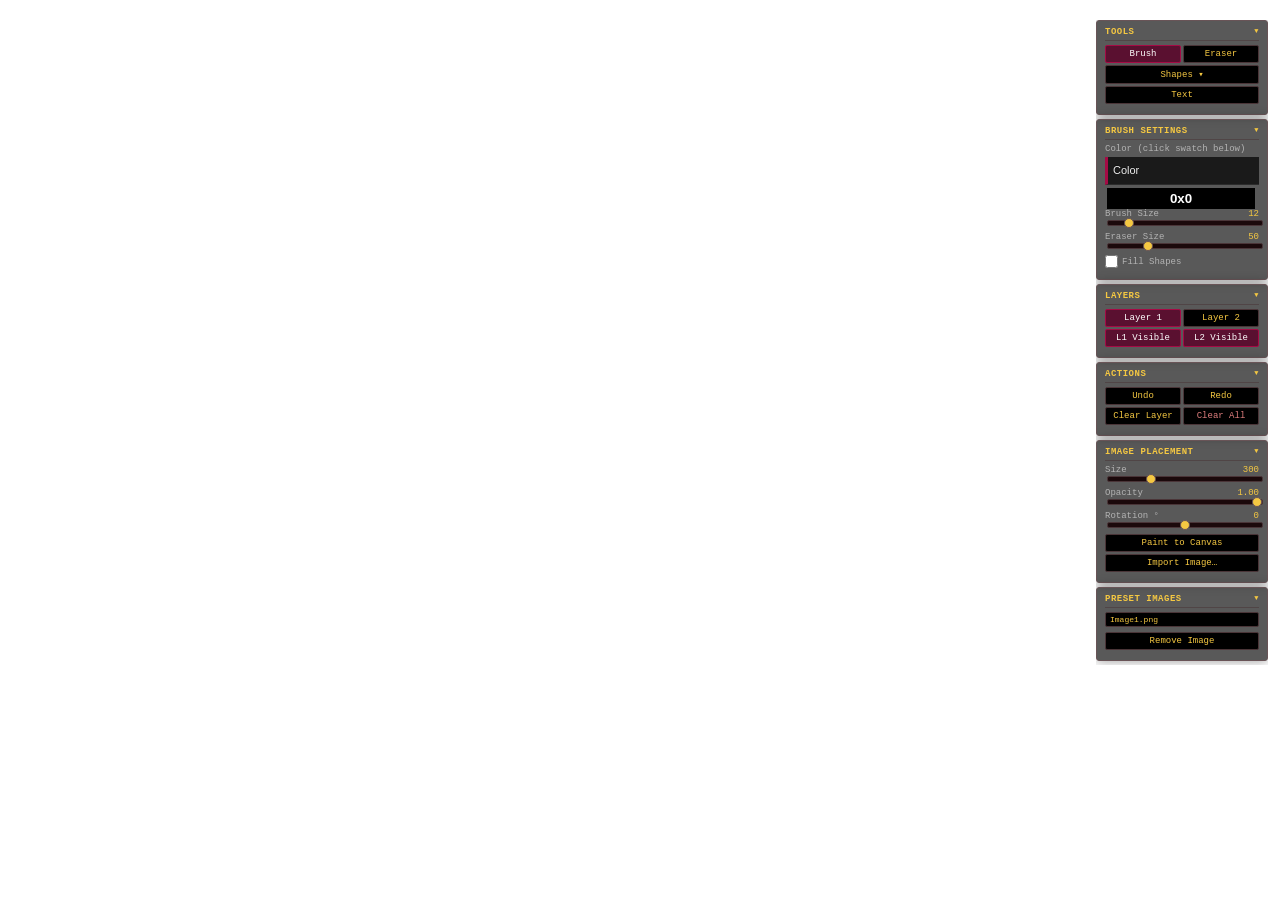
<file: src/f-4e/ui_mods/Lexikdark/Grease_Pencil_Enhanced_v2.0/index.html>
<!--
  ~ Grease Pencil Mod - Enhanced
  ~ Based on Heatblur F-4E Grease Pencil
  -->

<!DOCTYPE html>
<html lang="en">
<head>
    <meta charset="UTF-8">
    <title>Grease Pencil UI</title>
    <link rel="stylesheet" href="https://fonts.googleapis.com/css2?family=Caveat:wght@500&display=swap">
    <link rel="stylesheet" type="text/css" href="css/styles.css"/>
    <script src="js/pixi-legacy.min.js"></script>
    <script src="js/dat.gui.min.js"></script>
    <script src="js/interface.js"></script>
    <script src="js/SpritePool.js"></script>
    <script src="js/BrushGenerator.js"></script>
</head>
<body>

    <!-- ═══ Control Panel (right of canvas, shown via showGui) ═══ -->
    <div id="controlPanel">

        <!-- ── Tools ── -->
        <div class="panel-section">
            <div class="section-title">Tools</div>
            <div class="tool-row">
                <button class="tool-btn active" id="btnBrush"     data-tool="Brush">Brush</button>
                <button class="tool-btn"        id="btnEraser"    data-tool="Eraser">Eraser</button>
            </div>
            <div class="tool-row">
                <div class="shape-dropdown-wrap" id="shapeDropdownWrap">
                    <div class="shape-dropdown-toggle" id="shapeDropdownToggle">Shapes ▾</div>
                    <div class="shape-dropdown-menu" id="shapeDropdownMenu" style="display:none;">
                        <div class="shape-dropdown-item" data-shape="Line">╱ Line</div>
                        <div class="shape-dropdown-item" data-shape="Circle">○ Circle</div>
                        <div class="shape-dropdown-item" data-shape="Rectangle">□ Rectangle</div>
                        <div class="shape-dropdown-item" data-shape="Bubble">💬 Bubble</div>
                        <div class="shape-dropdown-item" data-shape="Crosshair">✛ Crosshair</div>
                        <div class="shape-dropdown-item" data-shape="Circleplus">⊕ Circle-Plus</div>
                        <div class="shape-dropdown-item" data-shape="Bullseye">◎ Bullseye</div>
                        <div class="shape-dropdown-item" data-shape="CircleCross">⊗ Circle-Cross</div>
                    </div>
                </div>
            </div>
            <div class="tool-row">
                <button class="tool-btn" id="btnText" data-tool="Text">Text</button>
            </div>
            <div class="tool-row" id="textControls" style="display:none;">
                <button class="action-btn" id="btnCommitText">Place Text</button>
                <button class="action-btn" id="btnCancelText">Cancel</button>
            </div>
            <div id="textRotationControl" style="display:none;">
                <label class="ctrl-label">Text Rotation <span id="textRotationVal">0</span>&deg;
                    <input type="range" id="textRotation" min="-180" max="180" value="0" step="1"/>
                </label>
            </div>
        </div>

        <!-- ── Brush Settings ── -->
        <div class="panel-section">
            <div class="section-title">Brush Settings</div>

            <label class="ctrl-label">Color (click swatch below)</label>
            <div id="datGuiColorContainer"></div>

            <label class="ctrl-label">Brush Size <span id="brushSizeVal">10</span>
                <input type="range" id="brushSize" min="1" max="100" value="10"/>
            </label>

            <label class="ctrl-label">Eraser Size <span id="eraserSizeVal">30</span>
                <input type="range" id="eraserSize" min="1" max="200" value="30"/>
            </label>

            <label class="ctrl-label checkbox-label">
                <input type="checkbox" id="fillShapes"/>
                Fill Shapes
            </label>
        </div>

        <!-- ── Layers ── -->
        <div class="panel-section">
            <div class="section-title">Layers</div>

            <div class="tool-row">
                <button class="tool-btn active" id="btnLayer1" data-layer="0">Layer 1</button>
                <button class="tool-btn" id="btnLayer2" data-layer="1">Layer 2</button>
            </div>

            <div class="tool-row">
                <button class="action-btn" id="btnToggleL1">L1 Visible</button>
                <button class="action-btn" id="btnToggleL2">L2 Visible</button>
            </div>
        </div>

        <!-- ── Actions ── -->
        <div class="panel-section">
            <div class="section-title">Actions</div>
            <div class="tool-row">
                <button class="action-btn" id="btnUndo">Undo</button>
                <button class="action-btn" id="btnRedo">Redo</button>
            </div>
            <div class="tool-row">
                <button class="action-btn" id="btnClearLayer">Clear Layer</button>
                <button class="action-btn warn" id="btnClearAll">Clear All</button>
            </div>

        </div>

        <!-- ── Image Placement ── -->
        <div class="panel-section">
            <div class="section-title">Image Placement</div>

            <label class="ctrl-label">Size <span id="imgSizeVal">300</span>
                <input type="range" id="imgSize" min="50" max="1000" value="300" step="1"/>
            </label>

            <label class="ctrl-label">Opacity <span id="imgOpacityVal">1.00</span>
                <input type="range" id="imgOpacity" min="0" max="1" value="1" step="0.01"/>
            </label>

            <label class="ctrl-label">Rotation <span id="imgRotationVal">0</span>&deg;
                <input type="range" id="imgRotation" min="-180" max="180" value="0" step="1"/>
            </label>

            <div class="tool-row">
                <button class="action-btn" id="btnPaintToCanvas">Paint to Canvas</button>
            </div>
            <div class="tool-row">
                <button class="action-btn" id="btnImportImage">Import Image&hellip;</button>
            </div>
        </div>

        <!-- ── Preset Images ── -->
        <div class="panel-section">
            <div class="section-title">Preset Images</div>
            <div id="imageButtonContainer" class="image-button-list"></div>
            <div class="tool-row">
                <button class="action-btn" id="btnRemoveImage">Remove Image</button>
            </div>
        </div>

    </div><!-- /controlPanel -->

    <script src="js/App.js"></script>
</body>
</html>
</file>
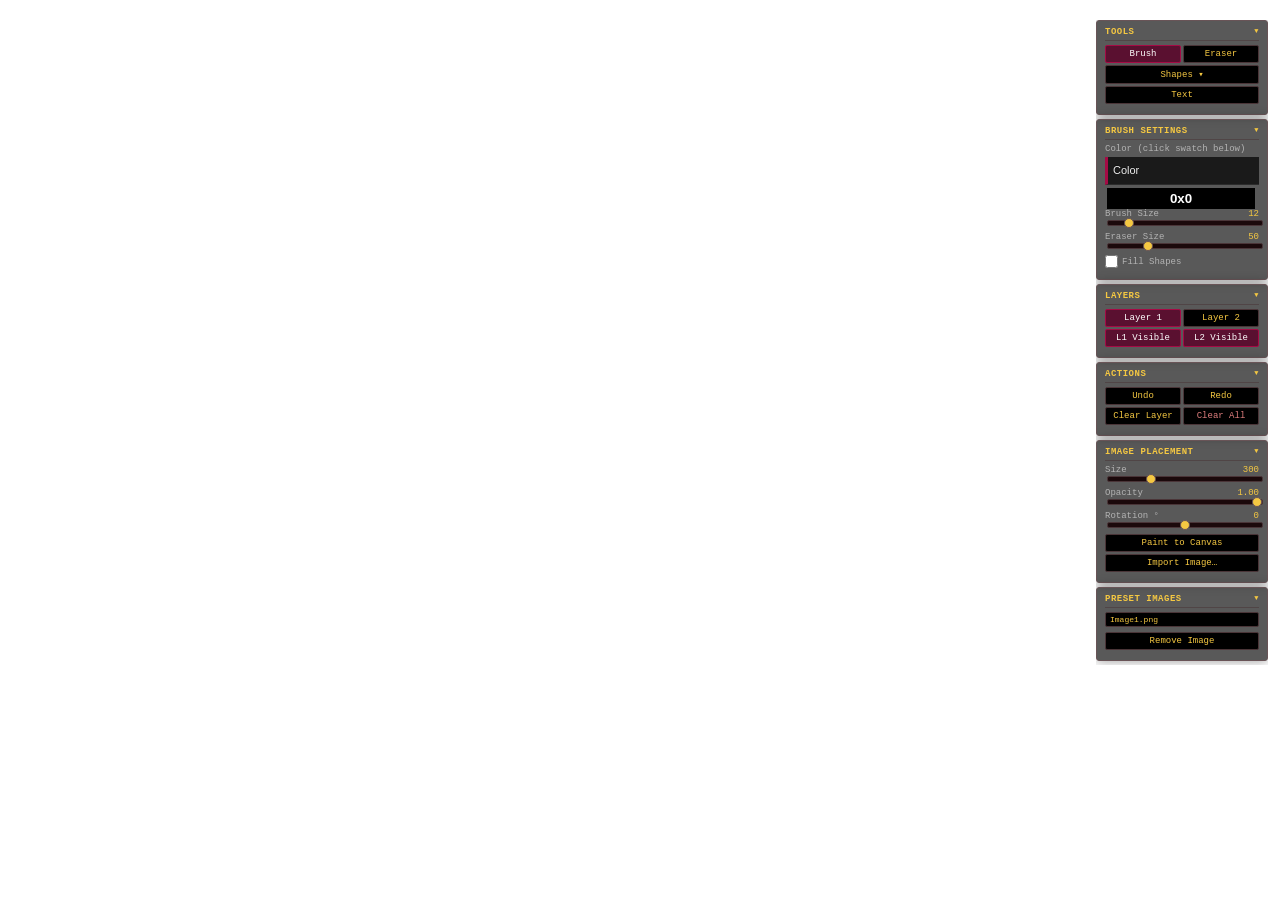
<file: src/f-4e/ui_mods/heatblur/example_mod/VirtualBrowser/index.html>
<!--
  ~ Grease Pencil Mod - Enhanced
  ~ Based on Heatblur F-4E Grease Pencil
  -->

<!DOCTYPE html>
<html lang="en">
<head>
    <meta charset="UTF-8">
    <title>Grease Pencil UI</title>
    <link rel="stylesheet" href="https://fonts.googleapis.com/css2?family=Caveat:wght@500&display=swap">
    <link rel="stylesheet" type="text/css" href="css/styles.css"/>
    <script src="js/pixi-legacy.min.js"></script>
    <script src="js/dat.gui.min.js"></script>
    <script src="js/interface.js"></script>
    <script src="js/SpritePool.js"></script>
    <script src="js/BrushGenerator.js"></script>
</head>
<body>

    <!-- ═══ Control Panel (right of canvas, shown via showGui) ═══ -->
    <div id="controlPanel">

        <!-- ── Tools ── -->
        <div class="panel-section">
            <div class="section-title">Tools</div>
            <div class="tool-row">
                <button class="tool-btn active" id="btnBrush"     data-tool="Brush">Brush</button>
                <button class="tool-btn"        id="btnEraser"    data-tool="Eraser">Eraser</button>
            </div>
            <div class="tool-row">
                <div class="shape-dropdown-wrap" id="shapeDropdownWrap">
                    <div class="shape-dropdown-toggle" id="shapeDropdownToggle">Shapes ▾</div>
                    <div class="shape-dropdown-menu" id="shapeDropdownMenu" style="display:none;">
                        <div class="shape-dropdown-item" data-shape="Line">╱ Line</div>
                        <div class="shape-dropdown-item" data-shape="Circle">○ Circle</div>
                        <div class="shape-dropdown-item" data-shape="Rectangle">□ Rectangle</div>
                        <div class="shape-dropdown-item" data-shape="Bubble">💬 Bubble</div>
                        <div class="shape-dropdown-item" data-shape="Crosshair">✛ Crosshair</div>
                        <div class="shape-dropdown-item" data-shape="Circleplus">⊕ Circle-Plus</div>
                        <div class="shape-dropdown-item" data-shape="Bullseye">◎ Bullseye</div>
                        <div class="shape-dropdown-item" data-shape="CircleCross">⊗ Circle-Cross</div>
                    </div>
                </div>
            </div>
            <div class="tool-row">
                <button class="tool-btn" id="btnText" data-tool="Text">Text</button>
            </div>
            <div class="tool-row" id="textControls" style="display:none;">
                <button class="action-btn" id="btnCommitText">Place Text</button>
                <button class="action-btn" id="btnCancelText">Cancel</button>
            </div>
            <div id="textRotationControl" style="display:none;">
                <label class="ctrl-label">Text Rotation <span id="textRotationVal">0</span>&deg;
                    <input type="range" id="textRotation" min="-180" max="180" value="0" step="1"/>
                </label>
            </div>
        </div>

        <!-- ── Brush Settings ── -->
        <div class="panel-section">
            <div class="section-title">Brush Settings</div>

            <label class="ctrl-label">Color (click swatch below)</label>
            <div id="datGuiColorContainer"></div>

            <label class="ctrl-label">Brush Size <span id="brushSizeVal">10</span>
                <input type="range" id="brushSize" min="1" max="100" value="10"/>
            </label>

            <label class="ctrl-label">Eraser Size <span id="eraserSizeVal">30</span>
                <input type="range" id="eraserSize" min="1" max="200" value="30"/>
            </label>

            <label class="ctrl-label checkbox-label">
                <input type="checkbox" id="fillShapes"/>
                Fill Shapes
            </label>
        </div>

        <!-- ── Layers ── -->
        <div class="panel-section">
            <div class="section-title">Layers</div>

            <div class="tool-row">
                <button class="tool-btn active" id="btnLayer1" data-layer="0">Layer 1</button>
                <button class="tool-btn" id="btnLayer2" data-layer="1">Layer 2</button>
            </div>

            <div class="tool-row">
                <button class="action-btn" id="btnToggleL1">L1 Visible</button>
                <button class="action-btn" id="btnToggleL2">L2 Visible</button>
            </div>
        </div>

        <!-- ── Actions ── -->
        <div class="panel-section">
            <div class="section-title">Actions</div>
            <div class="tool-row">
                <button class="action-btn" id="btnUndo">Undo</button>
                <button class="action-btn" id="btnRedo">Redo</button>
            </div>
            <div class="tool-row">
                <button class="action-btn" id="btnClearLayer">Clear Layer</button>
                <button class="action-btn warn" id="btnClearAll">Clear All</button>
            </div>

        </div>

        <!-- ── Image Placement ── -->
        <div class="panel-section">
            <div class="section-title">Image Placement</div>

            <label class="ctrl-label">Size <span id="imgSizeVal">300</span>
                <input type="range" id="imgSize" min="50" max="1000" value="300" step="1"/>
            </label>

            <label class="ctrl-label">Opacity <span id="imgOpacityVal">1.00</span>
                <input type="range" id="imgOpacity" min="0" max="1" value="1" step="0.01"/>
            </label>

            <label class="ctrl-label">Rotation <span id="imgRotationVal">0</span>&deg;
                <input type="range" id="imgRotation" min="-180" max="180" value="0" step="1"/>
            </label>

            <div class="tool-row">
                <button class="action-btn" id="btnPaintToCanvas">Paint to Canvas</button>
            </div>
            <div class="tool-row">
                <button class="action-btn" id="btnImportImage">Import Image&hellip;</button>
            </div>
        </div>

        <!-- ── Preset Images ── -->
        <div class="panel-section">
            <div class="section-title">Preset Images</div>
            <div id="imageButtonContainer" class="image-button-list"></div>
            <div class="tool-row">
                <button class="action-btn" id="btnRemoveImage">Remove Image</button>
            </div>
        </div>

    </div><!-- /controlPanel -->

    <script src="js/App.js"></script>
</body>
</html>
</file>
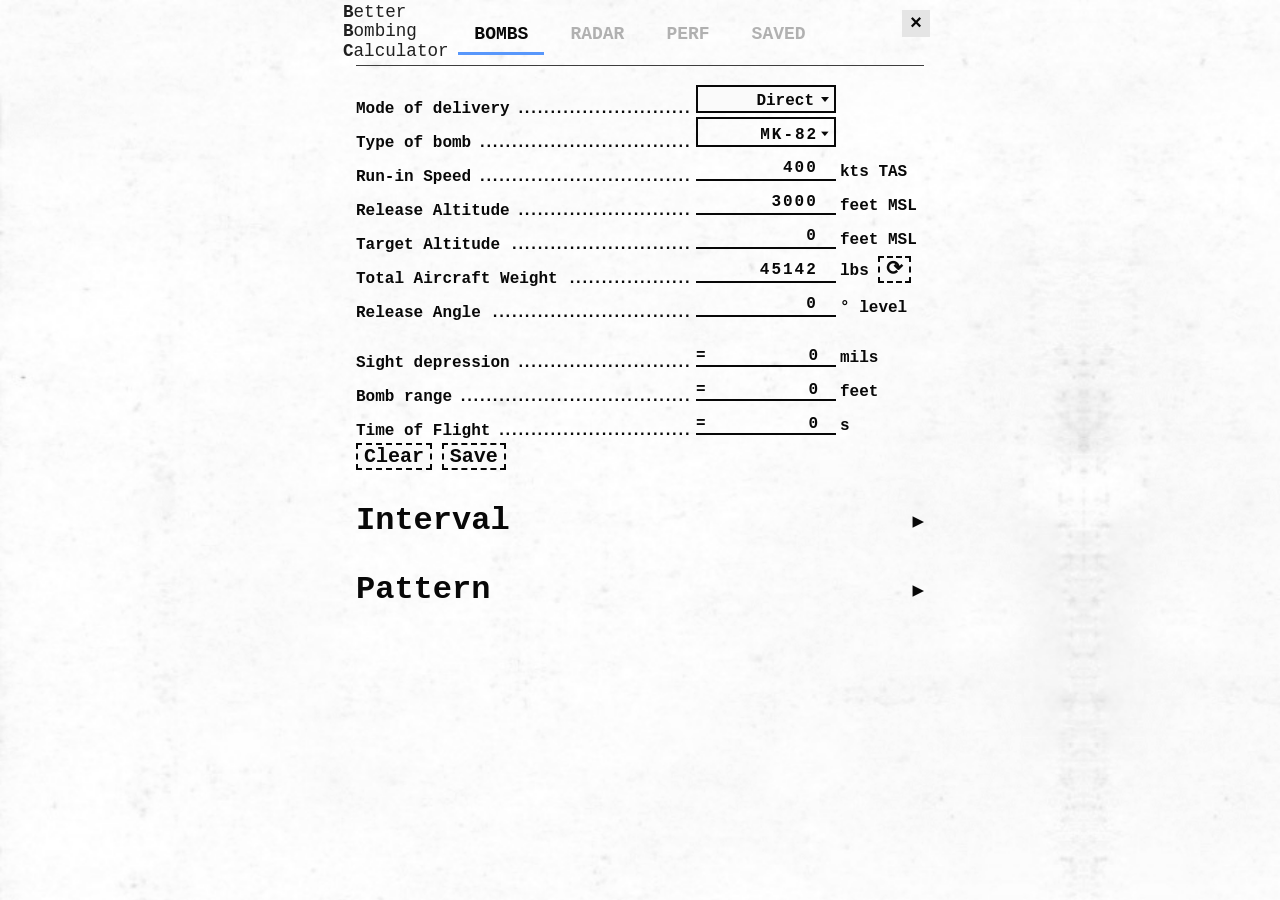
<file: src/f-4e/ui_mods/PortalPhobia/Better Bombing Calculator/BombingTable/index.html>
<!doctype html>
<html lang="en" class="light">
    <head>
        <meta charset="UTF-8" />
        <title>Bombing Table UI</title>
        <link rel="stylesheet" type="text/css" href="css/select2.min.css" />
        <link rel="stylesheet" type="text/css" href="css/styles.css" />
        <style>
            /* Helper class to hide elements via the specific offset logic */
            .force-hide {
                display: none !important;
            }
        </style>
    </head>
    <body>
        <div class="page-content">
            <div class="app-title">
                <b>B</b>etter<br>
                <b>B</b>ombing<br>
                <b>C</b>alculator
            </div>
            <!--<h1 class="page-title">Bombing Table</h1>-->
            <div class="close-button-container">
                <button id="closeWindow">&times;</button>
            </div>

            <!-- Tab Navigation -->
            <div class="tab-nav">
                <button class="tab-btn active" data-target="tab-bombs">BOMBS</button>
                <button class="tab-btn" data-target="tab-radar">RADAR</button>
                <button class="tab-btn" data-target="tab-perf">PERF</button>
                <button class="tab-btn" data-target="tab-saved">SAVED</button>
            </div>

            <!-- TAB: BOMBS -->
            <div id="tab-bombs" class="tab-content" style="display: block;">
                <table>
                    <tr>
                        <td>
                            <div class="label-with-dots"><label for="delivery_mode"><span class="l10n">Mode of delivery</span></label></div>
                        </td>
                        <td>
                            <select name="delivery_mode" id="delivery_mode">
                                <option value="none" disabled hidden>Mode</option>
                                <option value="Direct" selected>Direct</option>
                                <option value="DT">DT</option>
                                <option value="TGT-Find">TGT Find</option>
                                <option value="DL">DL</option>
                                <option value="L">L</option>
                                <option value="Offset">Offset</option>
                                <option value="Loft">Loft</option>
                                <option value="O-S">O/S</option>
                                <option value="O-S-INST">O/S INST</option>
                                <option value="WRCS-AGM-45">WRCS AGM-45</option>
                            </select>
                        </td>
                    </tr>

                    <!-- Custom Weapon Selector -->
                    <tr>
                        <td>
                            <section class="jqueryOptions Direct DT DL L Offset Loft O-S O-S-INST TGT-Find">
                                <div class="label-with-dots"><label for="bomb_type"><span class="l10n">Type of bomb</span></label></div>
                            </section>
                        </td>
                        <td>
                            <section class="jqueryOptions Direct DT DL L Offset Loft O-S O-S-INST TGT-Find">
                                <div class="custom-select-wrapper">
                                    <div class="custom-select-trigger">
                                        <span id="bomb_type_display">MK-82</span>
                                        <span class="arrow">▼</span>
                                    </div>
                                    <input type="hidden" id="bomb_type" value="MK-82" />
                                    <div class="custom-options">
                                
                                        <div class="custom-category">
                                            <span class="category-title">General Purpose <span>◀</span></span>
                                            <div class="category-options">
                                                <div class="option" data-value="MK-81">Mk-81</div>
                                                <div class="option" data-value="MK-82">Mk-82</div>
                                                <div class="option" data-value="MK-83">Mk-83</div>
                                                <div class="option" data-value="MK-84">Mk-84</div>
                                                <div class="option" data-value="M117">M117</div>
                                                <div class="option" data-value="SAMP-250">SAMP-250</div>
                                            </div>
                                        </div>

                                        <div class="custom-category">
                                            <span class="category-title">High Drag <span>◀</span></span>
                                            <div class="category-options">
                                                <div class="option" data-value="MK-82AIR">Mk-82 AIR</div>
                                                <div class="option" data-value="MK-82AIR-LD">Mk-82 AIR LD</div>
                                                <div class="option" data-value="MK-82SNAKEYE">Mk-82 SNK</div>
                                                <div class="option" data-value="MK-82SNAKEYE-LD">Mk-82 SNK LD</div>
                                                <div class="option" data-value="MK-84AIR">Mk-84 AIR</div>
                                                <div class="option" data-value="SAMP-250-HD">SAMP-250 HD</div>
                                                <div class="option" data-value="BLU-107">BLU-107</div>
                                            </div>
                                        </div>

                                        <div class="custom-category">
                                            <span class="category-title">Cluster <span>◀</span></span>
                                            <div class="category-options">
                                                <div class="option" data-value="CBU-52B">CBU-52B</div>
                                                <div class="option" data-value="CBU-87">CBU-87</div>
                                                <div class="option" data-value="ROCKEYE">Mk-20</div>
                                                <div class="option" data-value="BL-755">BL-755</div>
                                            </div>
                                        </div>

                                        <div class="custom-category">
                                            <span class="category-title">Guided <span>◀</span></span>
                                            <div class="category-options">
                                                <div class="option" data-value="GBU-10">GBU-10</div>
                                                <div class="option" data-value="GBU-12">GBU-12</div>
                                                <div class="option" data-value="GBU-24">GBU-24</div>
                                            </div>
                                        </div>

                                        <div class="custom-category">
                                            <span class="category-title">Training <span>◀</span></span>
                                            <div class="category-options">
                                                <div class="option" data-value="BDU-33">BDU-33</div>
                                                <div class="option" data-value="BDU-45">BDU-45 LG</div>
                                                <div class="option" data-value="BDU-50LD">BDU-50 LD</div>
                                                <div class="option" data-value="BDU-50HD">BDU-50 HD</div>
                                            </div>
                                        </div>

                                    </div>
                                </div>
                            </section>
                        </td>
                    </tr>

                    <!-- Offset Method Selector -->
                    <tr>
                        <td>
                            <section class="jqueryOptions Offset">
                                <div class="label-with-dots"><label for="offset_method">Offset Method</label></div>
                            </section>
                        </td>
                        <td>
                            <section class="jqueryOptions Offset">
                                <select id="offset_method">
                                    <option value="dist_brg">DIST/BRG</option>
                                    <option value="lat_long">LAT/LONG (W.I.P)</option>
                                </select>
                            </section>
                        </td>
                        <td></td>
                    </tr>
                    
                    <tr>
                        <td>
                            <section class="jqueryOptions Direct DT DL L Offset Loft O-S O-S-INST TGT-Find">
                                <div class="label-with-dots"><label for="run_in_speed"><span class="l10n">Run-in Speed</span></label></div>
                            </section>
                        </td>
                        <td>
                            <section class="jqueryOptions Direct DT DL L Offset Loft O-S O-S-INST TGT-Find">
                                <input type="number" id="run_in_speed" min="100" max="900" step="25" value="400"/>
                            </section>
                        </td>
                        <td>
                            <section class="jqueryOptions Direct DT DL L Offset Loft O-S O-S-INST TGT-Find">
                                <span class="l10n">kts TAS</span>
                            </section>
                        </td>
                    </tr>
                    <tr>
                        <td>
                            <section class="jqueryOptions DL L Offset Loft O-S O-S-INST">
                                <div class="content label-with-dots"><label for="run_in_alt"><span class="l10n">Run-in Altitude</span></label></div>
                            </section>
                            <section class="jqueryOptions Direct DT TGT-Find">
                                <div class="content label-with-dots"><label for="run_in_alt"><span class="l10n">Release Altitude</span></label></div>
                            </section>
                        </td>
                        <td>
                            <section class="jqueryOptions Direct DT DL L Offset Loft O-S O-S-INST TGT-Find">
                                <input
                                    class="content"
                                    type="number"
                                    id="run_in_alt"
                                    min="0"
                                    max="40000"
                                    step="250"
                                    value="3000" />
                            </section>
                        </td>
                        <td>
                            <section class="jqueryOptions Direct DL L Offset Loft O-S O-S-INST l10n">feet MSL</section>
                            <section class="jqueryOptions DT TGT-Find l10n">feet MSL</section>
                        </td>
                    </tr>
                    
                    <!-- Dist/Brg Group -->
                    <tr>
                        <td>
                            <section class="jqueryOptions DL L Offset Loft O-S O-S-INST dist-brg-group">
                                <div class="label-with-dots">
                                    <label for="ip_target_dist"><span class="l10n">Distance IP ↔ Target</span></label>
                                </div>
                            </section>
                        </td>
                        <td>
                            <section class="jqueryOptions DL L Offset Loft O-S O-S-INST dist-brg-group">
                                <input type="number" id="ip_target_dist" min="0" max="500000" step="0.10" value="0" />
                            </section>
                        </td>
                        <td>
                            <section class="jqueryOptions DL L Offset Loft O-S O-S-INST dist-brg-group">
                                <label for="dist_unit" class="hidden" hidden>Distance Unit</label>
                                <select id="dist_unit">
                                    <option value="nm">nm</option>
                                    <option value="ft">ft</option>
                                </select>
                            </section>
                        </td>
                    </tr>
                    <tr>
                        <td>
                            <section class="jqueryOptions Offset dist-brg-group">
                                <div class="label-with-dots"><label for="bearing"><span class="l10n">Bearing</span></label></div>
                            </section>
                        </td>
                        <td>
                            <section class="jqueryOptions Offset dist-brg-group">
                                <input type="number" id="bearing" min="0" max="359" step="1" value="0" />
                            </section>
                        </td>
                        <td>
                            <section class="jqueryOptions Offset dist-brg-group l10n">deg</section>
                        </td>
                    </tr>

                    <!-- Lat/Long Inputs (Single Text Box for DCS copy-paste) -->
                    <tr class="lat-long-row" style="display:none;">
                        <td>
                            <section class="jqueryOptions Offset lat-long-group">
                                <div class="label-with-dots"><label for="ip_coords">IP Coordinates</label></div>
                            </section>
                        </td>
                        <td>
                            <section class="jqueryOptions Offset lat-long-group flex-row">
                                <input type="text" id="ip_coords" class="coord-change coord-input" placeholder='N00°00&apos;00.00" E000°00&apos;00.00"' />
                                <button class="clear-btn" data-target="ip_coords" title="Clear">X</button>
                            </section>
                        </td>
                        <td></td>
                    </tr>
                    <tr class="lat-long-row" style="display:none;">
                        <td>
                            <section class="jqueryOptions Offset lat-long-group">
                                <div class="label-with-dots"><label for="tgt_coords">TGT Coordinates</label></div>
                            </section>
                        </td>
                        <td>
                            <section class="jqueryOptions Offset lat-long-group flex-row">
                                <input type="text" id="tgt_coords" class="coord-change coord-input" placeholder='N00°00&apos;00.00" E000°00&apos;00.00"' />
                                <button class="clear-btn" data-target="tgt_coords" title="Clear">X</button>
                            </section>
                        </td>
                        <td></td>
                    </tr>

                    <tr>
                        <td>
                            <div class="label-with-dots"><label for="target_alt"><span class="l10n">Target Altitude</span></label></div>
                        </td>
                        <td><input type="number" id="target_alt" min="0" max="40000" step="50" value="0" /></td>
                        <td><span class="l10n">feet MSL</span></td>
                    </tr>
                    <tr>
                        <td>
                            <section class="jqueryOptions Direct L DL">
                            <div class="label-with-dots"><label for="total_weight"><span class="l10n">Total Aircraft Weight</span></label></div>
                            </section>
                        </td>
                        <td>
                            <section class="jqueryOptions Direct L DL">
                            <input type="number" id="total_weight" min="32500" max="61200" step="100" value="45142" /> <!-- Value is the weight of an aircraft with 100% fuel and cannon ammo without any ordinance-->
                            </section>
                        </td>
                        <td>
                            <section class="jqueryOptions Direct L DL">
                            <span class="l10n">lbs</span> <input type="button" id="update_weight" value="⟳" />
                            </section>
                        </td>
                    </tr>
                    <tr>
                        <td class="labs">
                            <section class="jqueryOptions DT Direct TGT-Find Loft O-S O-S-INST">
                                <div class="label-with-dots"><label for="release_angle">Release Angle</label></div>
                            </section>
                        </td>
                        <td>
                            <section class="jqueryOptions DT Direct TGT-Find Loft O-S O-S-INST">
                                <input type="number" id="release_angle" min="-90" max="180" step="1" value="0" />
                            </section>
                        </td>
                        <td>
                            <section class="jqueryOptions DT Direct TGT-Find Loft O-S O-S-INST" id="release_type">° level</section>
                        </td>
                    </tr>
                    
                    <tr class="output_begin">
                        <td>
                            <section class="jqueryOptions Loft O-S O-S-INST">
                                <div class="label-with-dots"><label><span class="l10n">Pull-Up Timer</span></label></div>
                            </section>
                        </td>
                        <td>
                            <section class="jqueryOptions Loft O-S O-S-INST">
                                <output
                                    class="output-container"
                                    id="pull_up_timer"
                                    for="run_in_alt run_in_speed ip_target_dist release_angle"
                                    >0</output
                                >
                            </section>
                        </td>
                        <td>
                            <section class="jqueryOptions Loft O-S O-S-INST l10n">sec</section>
                        </td>
                    </tr>
                    <tr>
                        <td>
                            <section class="jqueryOptions Loft O-S O-S-INST">
                                <div class="label-with-dots"><label><span class="l10n">Pull-Up Range</span></label></div>
                            </section>
                        </td>
                        <td>
                            <section class="jqueryOptions Loft O-S O-S-INST">
                                <output
                                    class="output-container"
                                    id="pullup_range"
                                    for="run_in_alt run_in_speed ip_target_dist release_angle"
                                    >0</output
                                >
                            </section>
                        </td>
                        <td>
                            <section class="jqueryOptions Loft O-S O-S-INST l10n">feet</section>
                        </td>
                    </tr>
                                        <tr>
                        <td>
                            <section class="jqueryOptions L">
                                <div class="label-with-dots"><label>Target Range</label></div>
                            </section>
                        </td>
                        <td>
                            <section class="jqueryOptions L">
                                <output
                                    class="output-container"
                                    id="target_range"
                                    for="run_in_alt run_in_speed target_alt ip_target_dist"
                                    >0</output
                                >
                            </section>
                        </td>
                        <td>
                            <section class="jqueryOptions L l10n">feet</section>
                        </td>
                    </tr>
                    <tr>
                        <td>
                            <section class="jqueryOptions DL L Loft Offset O-S O-S-INST">
                                <div class="label-with-dots"><label><span class="l10n">Release Range</span></label></div>
                            </section>
                        </td>
                        <td>
                            <section class="jqueryOptions DL L Loft Offset O-S O-S-INST">
                                <output
                                    class="output-container"
                                    id="release_range"
                                    for="run_in_alt run_in_speed target_alt ip_target_dist"
                                    >0</output
                                >
                            </section>
                        </td>
                        <td>
                            <section class="jqueryOptions DL L Loft Offset O-S O-S-INST l10n">feet</section>
                        </td>
                    </tr>
                    <tr>
                        <td>
                            <section class="jqueryOptions Offset">
                                <div class="label-with-dots"><label><span class="l10n">N/S WRCS</span></label></div>
                            </section>
                        </td>
                        <td>
                            <section class="jqueryOptions Offset">
                                <output class="output-container" id="north_south" for="bearing ip_target_dist">0</output>
                            </section>
                        </td>
                        <td>
                            <section class="jqueryOptions Offset">
                                <span class="l10n">feet</span>
                                <output id="northing_southing" for="bearing ip_target_dist">N</output>
                            </section>
                        </td>
                    </tr>
                    <tr>
                        <td>
                            <section class="jqueryOptions Offset">
                                <div class="label-with-dots"><label><span class="l10n">E/W WRCS</span></label></div>
                            </section>
                        </td>
                        <td>
                            <section class="jqueryOptions Offset">
                                <output class="output-container" id="east_west" for="bearing ip_target_dist">0</output>
                            </section>
                        </td>
                        <td>
                            <section class="jqueryOptions Offset">
                                <span class="l10n">feet</span>
                                <output id="easting_westing" for="bearing ip_target_dist">E</output>
                            </section>
                        </td>
                    </tr>
                    <tr>
                        <td>
                            <section class="jqueryOptions Direct DL L">
                                <div class="label-with-dots"><label><span class="l10n">Sight depression</span></label></div>
                            </section>
                        </td>
                        <td>
                            <section class="jqueryOptions DL L">
                                <output
                                    class="output-container"
                                    id="sight_depression_laydown"
                                    for="run_in_alt ip_target_dist"
                                    >0</output
                                >
                            </section>
                            <section class="jqueryOptions Direct">
                                <output
                                    class="output-container"
                                    id="sight_depression_direct"
                                    for="run_in_alt ip_target_dist"
                                    >0</output
                                >
                            </section>
                        </td>
                        <td>
                            <section class="jqueryOptions Direct DL L l10n">mils</section>
                        </td>
                    </tr>
                    <tr>
                        <td>
                            <section class="jqueryOptions DT TGT-Find">
                                <div class="label-with-dots"><label><span class="l10n">Drag Coefficient</span></label></div>
                            </section>
                        </td>
                        <td>
                            <section class="jqueryOptions DT TGT-Find">
                                <output class="output-container" id="drag_coefficient" for="run_in_alt ip_target_dist"
                                    >0</output
                                >
                            </section>
                        </td>
                    </tr>
                    <tr>
                        <td>
                            <section class="jqueryOptions Direct DT TGT-Find">
                                <div class="label-with-dots"><label><span class="l10n">Bomb range</span></label></div>
                            </section>
                        </td>
                        <td>
                            <section class="jqueryOptions Direct DT TGT-Find">
                                <output class="output-container" id="bomb_range">0</output>
                            </section>
                        </td>
                        <td>
                            <section class="jqueryOptions Direct DT TGT-Find l10n">feet</section>
                        </td>
                    </tr>
                    <tr>
                        <td>
                            <section class="jqueryOptions Direct DT DL L Offset Loft O-S O-S-INST TGT-Find">
                                <div class="label-with-dots"><label><span class="l10n">Time of Flight</span></label></div>
                            </section>
                        </td>
                        <td>
                            <section class="jqueryOptions Direct DT DL L Offset Loft O-S O-S-INST TGT-Find">
                                <output class="output-container" id="time_of_flight">0</output>
                            </section>
                        </td>
                        <td>
                            <section class="jqueryOptions Direct DT DL L Offset Loft O-S O-S-INST TGT-Find l10n">s</section>
                        </td>
                    </tr>
                    <tr>
                        <td>
                            <section class="jqueryOptions TGT-Find">
                                <div class="label-with-dots"><label><span class="l10n">ROR Slant Range</span></label></div>
                            </section>
                        </td>
                        <td>
                            <section class="jqueryOptions TGT-Find">
                                <output class="output-container" id="ror_slant_range">0</output>
                            </section>
                        </td>
                        <td>
                            <section class="jqueryOptions TGT-Find l10n">feet</section>
                        </td>
                    </tr>
                    <tr>
                        <td>
                            <section class="button-group">
                                <input
                                    type="reset"
                                    id="erase_button"
                                    class="l10n"
                                    value="Clear"
                                    onclick="
                    document.getElementById('run_in_alt').value = '2000'
                    document.getElementById('run_in_speed').value = '400'
                    document.getElementById('ip_target_dist').value = '0'
                    document.getElementById('target_alt').value = '0'
                    document.getElementById('release_angle').value = '0'
                    document.getElementById('bearing').value= '0'
                    document.getElementById('ip_coords').value= ''
                    document.getElementById('tgt_coords').value= '' " />
                                <input type="button" id="save_last_button" class="l10n" value="Save" />
                            </section>
                        </td>
                    </tr>
                    <tr>
                        <td colspan="2">
                             <section class="jqueryOptions DT DL L Offset Loft O-S O-S-INST TGT-Find WRCS-AGM-45 button-group" style="display:flex; gap:4px;">
                                <input type="button" id="transfer_to_jester" class="l10n" value="Tell Jester" />
                                <input type="button" id="transfer_to_jester_and_close" class="l10n" value="Tell Jester and Close" />
                            </section>
                        </td>
                    </tr>
                </table>

                <h1 class="collapsible-header">Interval</h1>
                <div class="collapsible-content" style="display: none;">
                    <table>
                        <tr>
                            <td>
                                <div class="label-with-dots"><label for="calc_release_qty">Release Qty</label></div>
                            </td>
                            <td><input type="number" id="calc_release_qty" min="1" max="24" step="1" value="1" /></td>
                            <td>Nr.</td>
                        </tr>
                        <tr>
                            <td>
                                <div class="label-with-dots"><label for="calc_tgt_len">Target Length</label></div>
                            </td>
                            <td>
                                <input type="number" id="calc_tgt_len" min="0" max="500000" step="0.01" value="0" />
                            </td>
                            <td>
                                <!-- Unit Select -->
                                <select id="calc_tgt_len_unit">
                                    <option value="nm">nm</option>
                                    <option value="ft">ft</option>
                                </select>
                            </td>
                        </tr>
                        <tr class="output_begin">
                            <td>
                                <div class="label-with-dots"><label>Release Interval</label></div>
                            </td>
                            <td>
                                <output class="output-container" id="calc_req_interval">0.00</output>
                            </td>
                            <td style="vertical-align: bottom;">
                                <button id="apply_interval_btn">SET ▼</button>
                            </td>
                        </tr>
                    </table>
                </div>

                <h1 class="collapsible-header">Pattern</h1>
                <div class="collapsible-content" style="display: none;">
                    <table>
                        <tr>
                            <td>
                                <div class="label-with-dots"><label for="release_interval"><span class="l10n">Release Interval</span></label></div>
                            </td>
                            <td><input type="number" id="release_interval" min="0.05" max="1.0" step="0.01" value="0.05" /></td>
                            <td><span class="l10n">sec</span></td>
                        </tr>
                        <tr>
                            <td>
                                <div class="label-with-dots"><label for="interval_multiplier"><span class="l10n">Interval Multiplier</span></label></div>
                            </td>
                            <td>
                                <select id="interval_multiplier">
                                    <option value="norm">Norm</option>
                                    <option value="x10">x10</option>
                                </select>
                            </td>
                        </tr>
                        <tr>
                            <td>
                                <div class="label-with-dots"><label for="bomb_nr_on_target"><span class="l10n">Bomb on Target</span></label></div>
                            </td>
                            <td><input type="number" id="bomb_nr_on_target" min="1" max="24" step="1" value="1" /></td>
                            <td><span class="l10n">Nr.</span></td>
                        </tr>
                        <tr>
                            <td>
                                <div class="label-with-dots"><label><span class="l10n">Release Advance</span></label></div>
                            </td>
                            <td>
                                <output
                                    class="output-container"
                                    id="release_advance"
                                    for="release_interval interval_multiplier bomb_nr_on_target"
                                    >0</output
                                >
                            </td>
                            <td><span class="l10n">ms</span></td>
                        </tr>
                        <tr>
                            <td>
                                <section class="button-group">
                                    <input type="button" id="transfer_pattern_to_jester" class="l10n" value="Tell Jester" />
                                </section>
                            </td>
                        </tr>
                    </table>
                </div>
            </div>

            <!-- TAB: RADAR -->
            <div id="tab-radar" class="tab-content" style="display: none;">
                <br>
                <table>
                    <tr>
                        <td><div class="label-with-dots"><label for="radar_delta_alt">Target Altitude Δ</label></div></td>
                        <td><input type="number" id="radar_delta_alt" min="-70000" max="70000" step="1000" value="0" /></td>
                        <td>feet</td>
                    </tr>
                    <tr>
                        <td><div class="label-with-dots"><label for="radar_tgt_range">Target Range</label></div></td>
                        <td><input type="number" id="radar_tgt_range" min="5" max="200" step="5" value="50" /></td>
                        <td>nm</td>
                    </tr>
                    <tr class="output_begin">
                        <td><div class="label-with-dots"><label>Antenna Elevation</label></div></td>
                        <td><output class="output-container" id="radar_elev_angle">0.0</output></td>
                    </tr>
                    <tr>
                         <td>
                            <section class="button-group">
                                <input type="button" id="radar_clear_btn" class="l10n" value="Clear" />
                                <input type="button" id="radar_save_btn" class="l10n" value="Save" />
                            </section>
                        </td>
                    </tr>
                </table>
            </div>

            <!-- TAB: PERF -->
            <div id="tab-perf" class="tab-content" style="display: none;">
                <table>
                    <tr>
                        <td><div class="label-with-dots"><label for="perf_gross_weight">Aircraft Weight</label></div></td>
                        <td>
                            <section style="display:flex; align-items: center; justify-content: center;">
                                <input type="number" id="perf_gross_weight" min="30000" max="65000" step="100" value="45142" style="margin-right: 5px;" />
                            </section>
                        </td>
                        <td>
                            <section>
                            lbs <input type="button" id="update_weight_perf" value="⟳" />
                            </section>
                        </td>
                    </tr>
                    <tr>
                        <td><div class="label-with-dots"><label for="perf_fuel_qty">Fuel on Board</label></div></td>
                        <td><input type="number" id="perf_fuel_qty" min="0" max="20000" step="500" value="12000" /></td>
                        <td>lbs</td>
                    </tr>
                </table>

                <h1>Current Performance</h1>
                <table>
                    <tr>
                        <td><div class="label-with-dots"><label for="perf_afterburner">Afterburners</label></div></td>
                        <td><input type="checkbox" id="perf_afterburner" /></td>
                    </tr>
                    <tr>
                        <td>
                            <div class="label-with-dots">
                                <label for="perf_fuel_flow" id="perf_fuel_flow_type" class="interactive-label" data-mode="combined">
                                    Combined Fuel Flow
                                </label>
                            </div>
                        </td>
                        <td><input type="number" id="perf_fuel_flow" min="2000" max="24000" step="1000" value="14000" /></td>
                        <td>pph</td>
                    </tr>
                    <tr>
                        <td><div class="label-with-dots"><label for="perf_tas">True Airspeed</label></div></td>
                        <td><input type="number" id="perf_tas" min="0" max="1500" step="10" value="450" /></td>
                        <td>kts</td>
                    </tr>
                    <tr class="output_begin">
                        <td><div class="label-with-dots"><label>Estimated Endurance</label></div></td>
                        <td><output class="output-container" id="perf_curr_endurance">00:00</output></td>
                    </tr>
                    <tr>
                        <td><div class="label-with-dots"><label>Estimated Range</label></div></td>
                        <td><output class="output-container" id="perf_curr_range">0</output></td>
                        <td>nm</td>
                    </tr>
                    <tr>
                         <td>
                            <section class="button-group">
                                <input type="button" id="perf_clear_btn" class="l10n" value="Clear" />
                                <input type="button" id="perf_save_btn" class="l10n" value="Save" />
                            </section>
                        </td>
                    </tr>
                </table>

                <h1>Optimal Profiles</h1>
                <table style="text-align: center; width: 100%; table-layout: fixed;">
                    <label>To Be Implemented</label>
                </table>

                <h1>Landing</h1>
                <table>
                    <tr class="output_begin">
                        <td><div class="label-with-dots"><label>Approach Speed</label></div></td>
                        <td><output class="output-container" id="perf_landing_speed">0</output></td>
                        <td>kts</td>
                    </tr>
                </table>
            </div>
            
            <div id="tab-saved" class="tab-content" style="display: none;">
                <div id="saved_container" style="margin-top: 20px;"></div>
                <div class="button-group">
                    <input type="button" id="saved_clear_btn" value="CLEAR ALL" />
                </div>
            </div>

        </div>
        <script src="js/jquery-3.7.1.min.js"></script>
        <script src="js/select2.min.js"></script>
        <script src="l10n/l10n.js"></script>
        <script src="l10n/cn.js"></script>
        <script src="l10n/de.js"></script>
        <script src="js/interface.js"></script>
        <script type="module" src="js/main.js"></script>
        
        <!-- Script to handle Offset sub-mode toggling -->
        <script>
            $(document).ready(function() {
                function updateOffsetFields() {
                    const mainMode = $('#delivery_mode').val();
                    const offsetMode = $('#offset_method').val();
                    
                    // Reset: Remove force-hide from distance/bearing
                    $('.dist-brg-group').removeClass('force-hide');
                    // Hide lat/long TRs by default
                    $('.lat-long-group').closest('tr').hide();

                    if (mainMode === 'Offset') {
                        if (offsetMode === 'lat_long') {
                            // Hide Dist/Brg specific inputs
                            $('.dist-brg-group').addClass('force-hide');
                            // Show Lat/Long specific inputs
                            $('.lat-long-group').closest('tr').show();
                        } 
                        // If dist_brg, default behavior allows dist-brg-group to show (handled by main.js logic for 'Offset' mode)
                    }
                }

                $('#delivery_mode, #offset_method').change(updateOffsetFields);
                
                updateOffsetFields();
            });
        </script>
    </body>
</html>
</file>
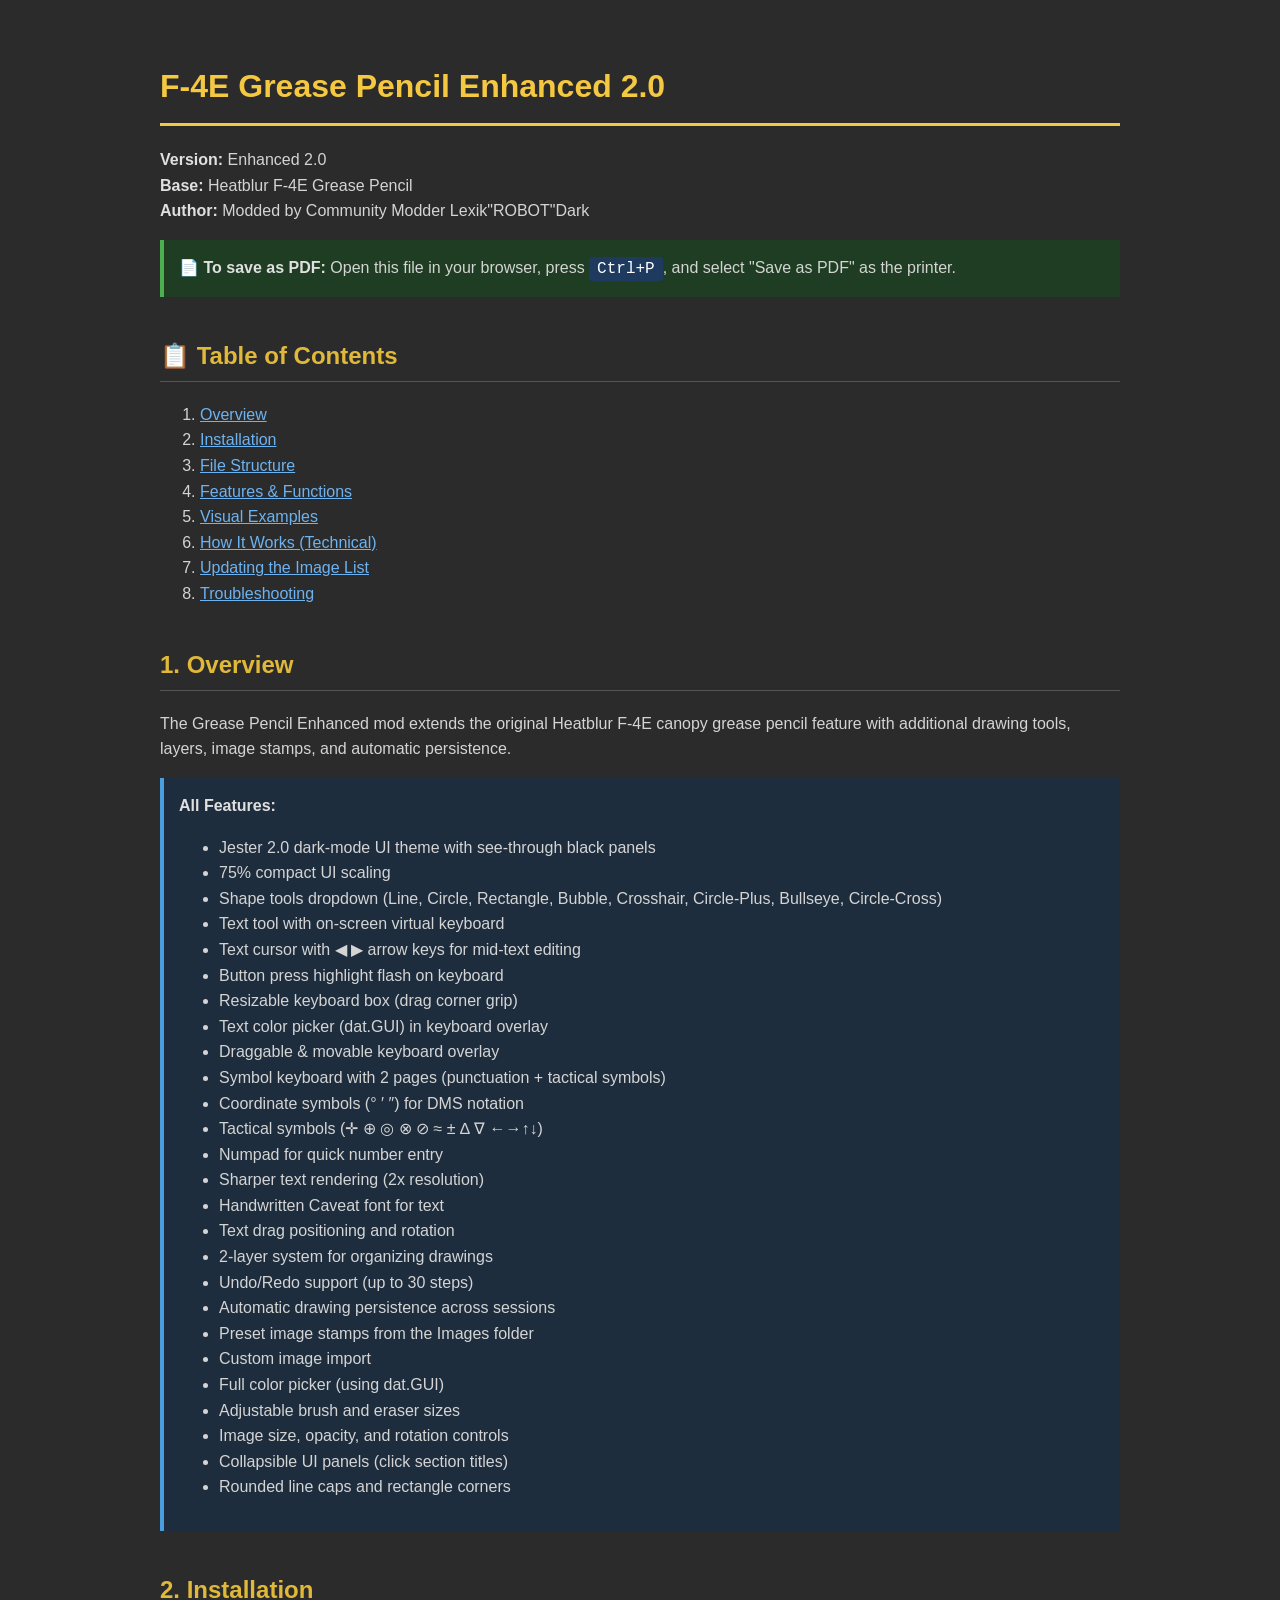
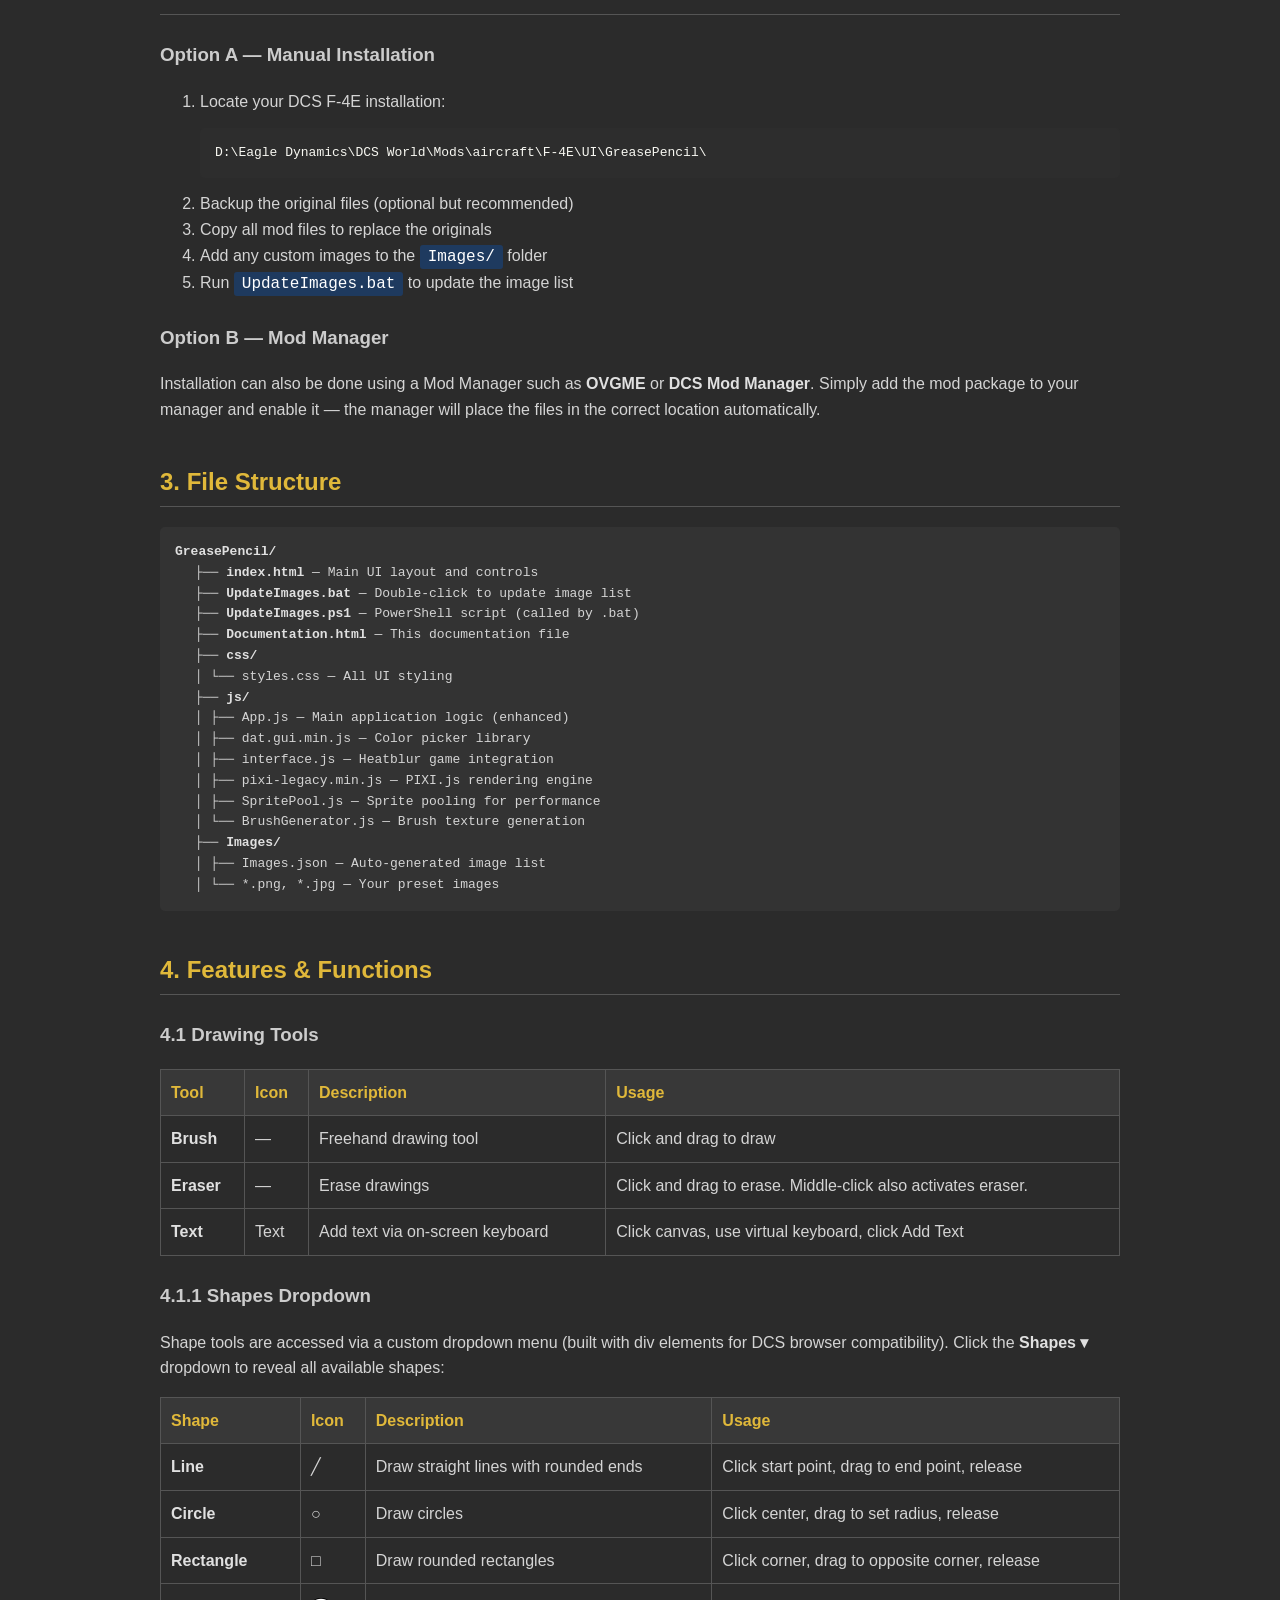
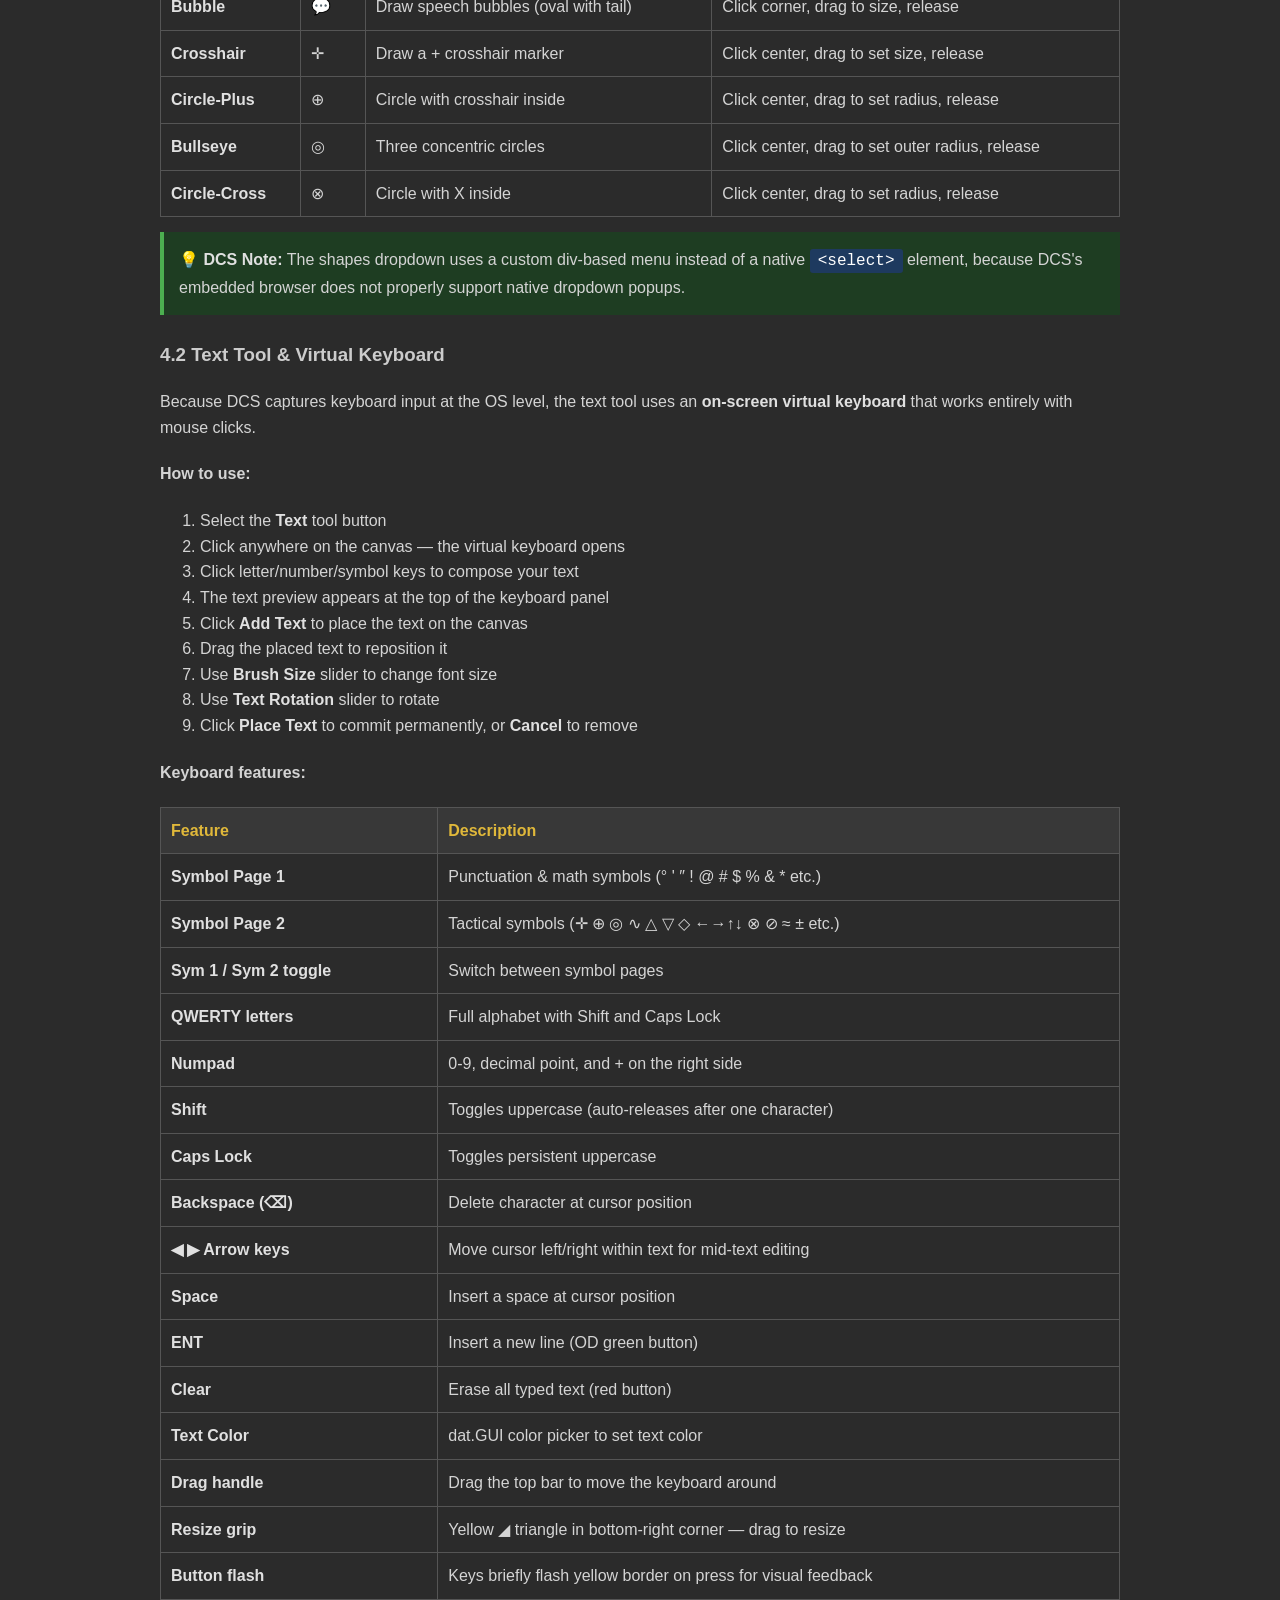
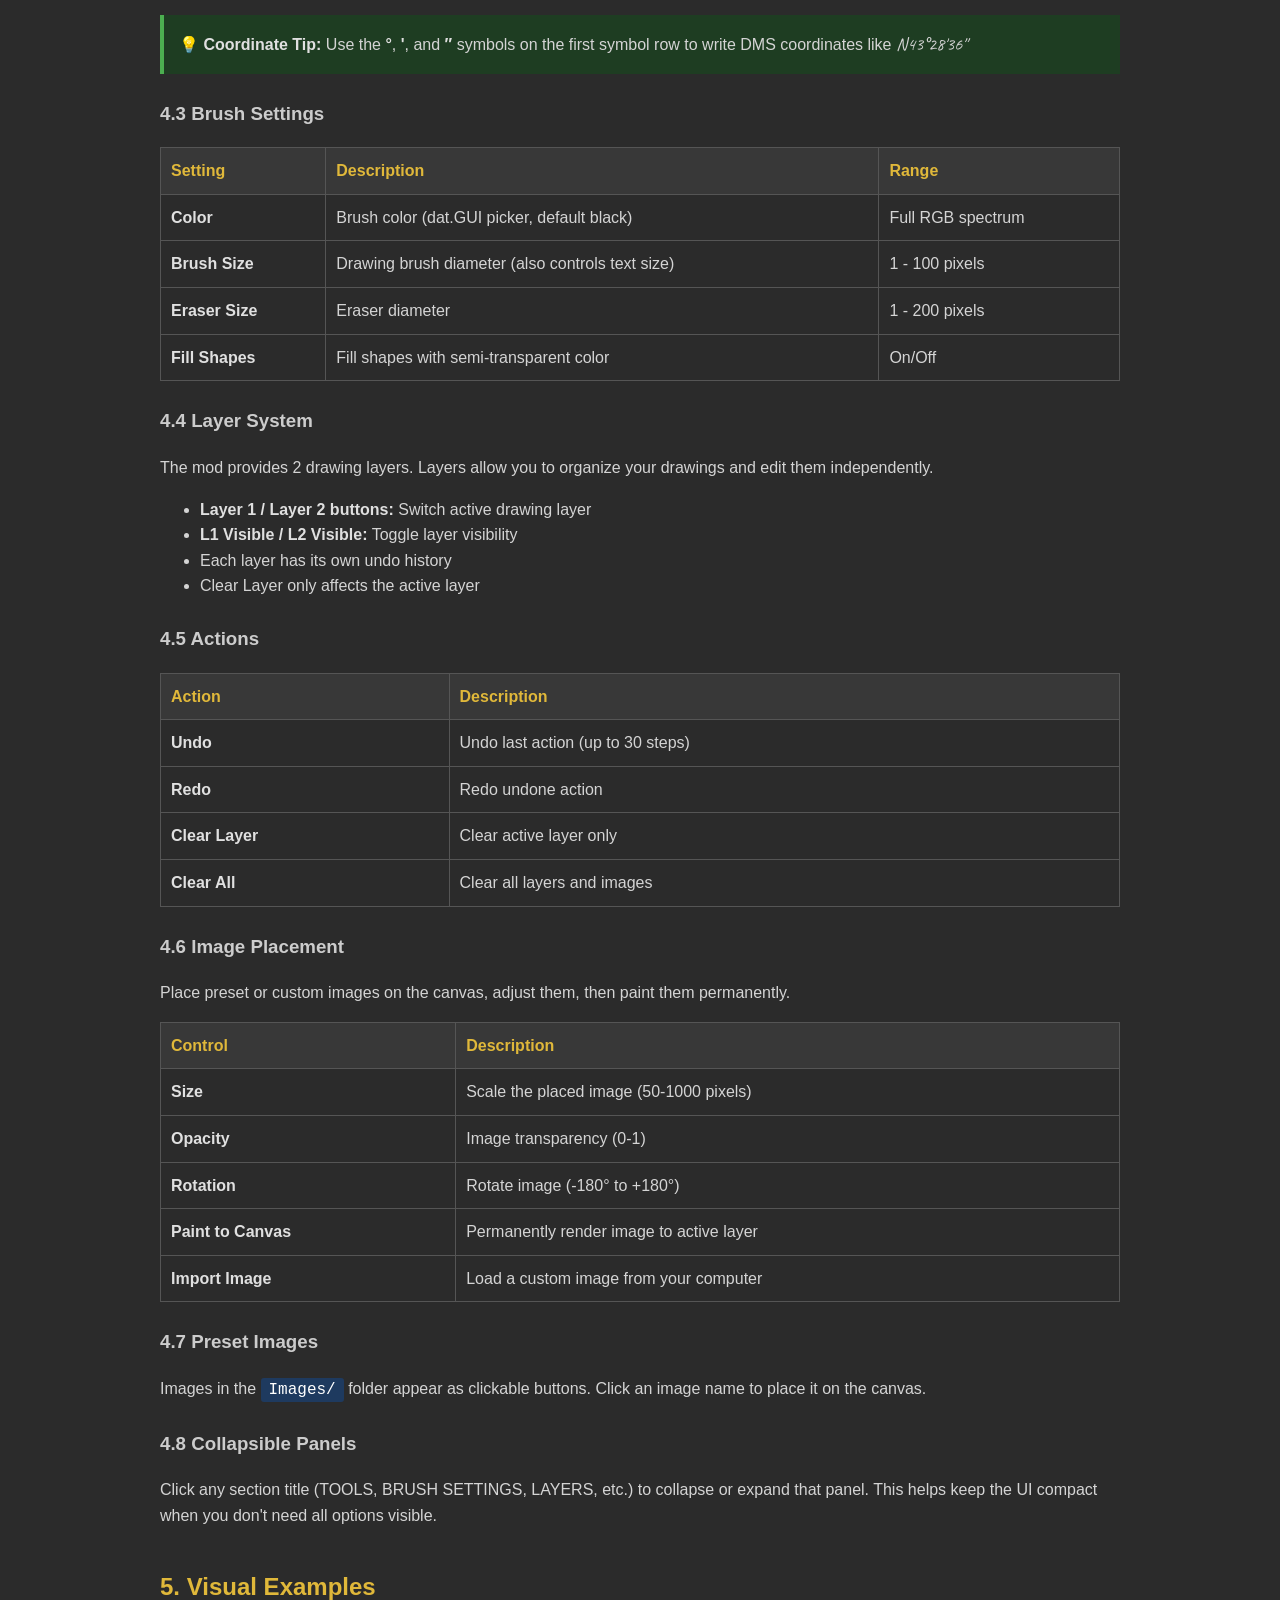
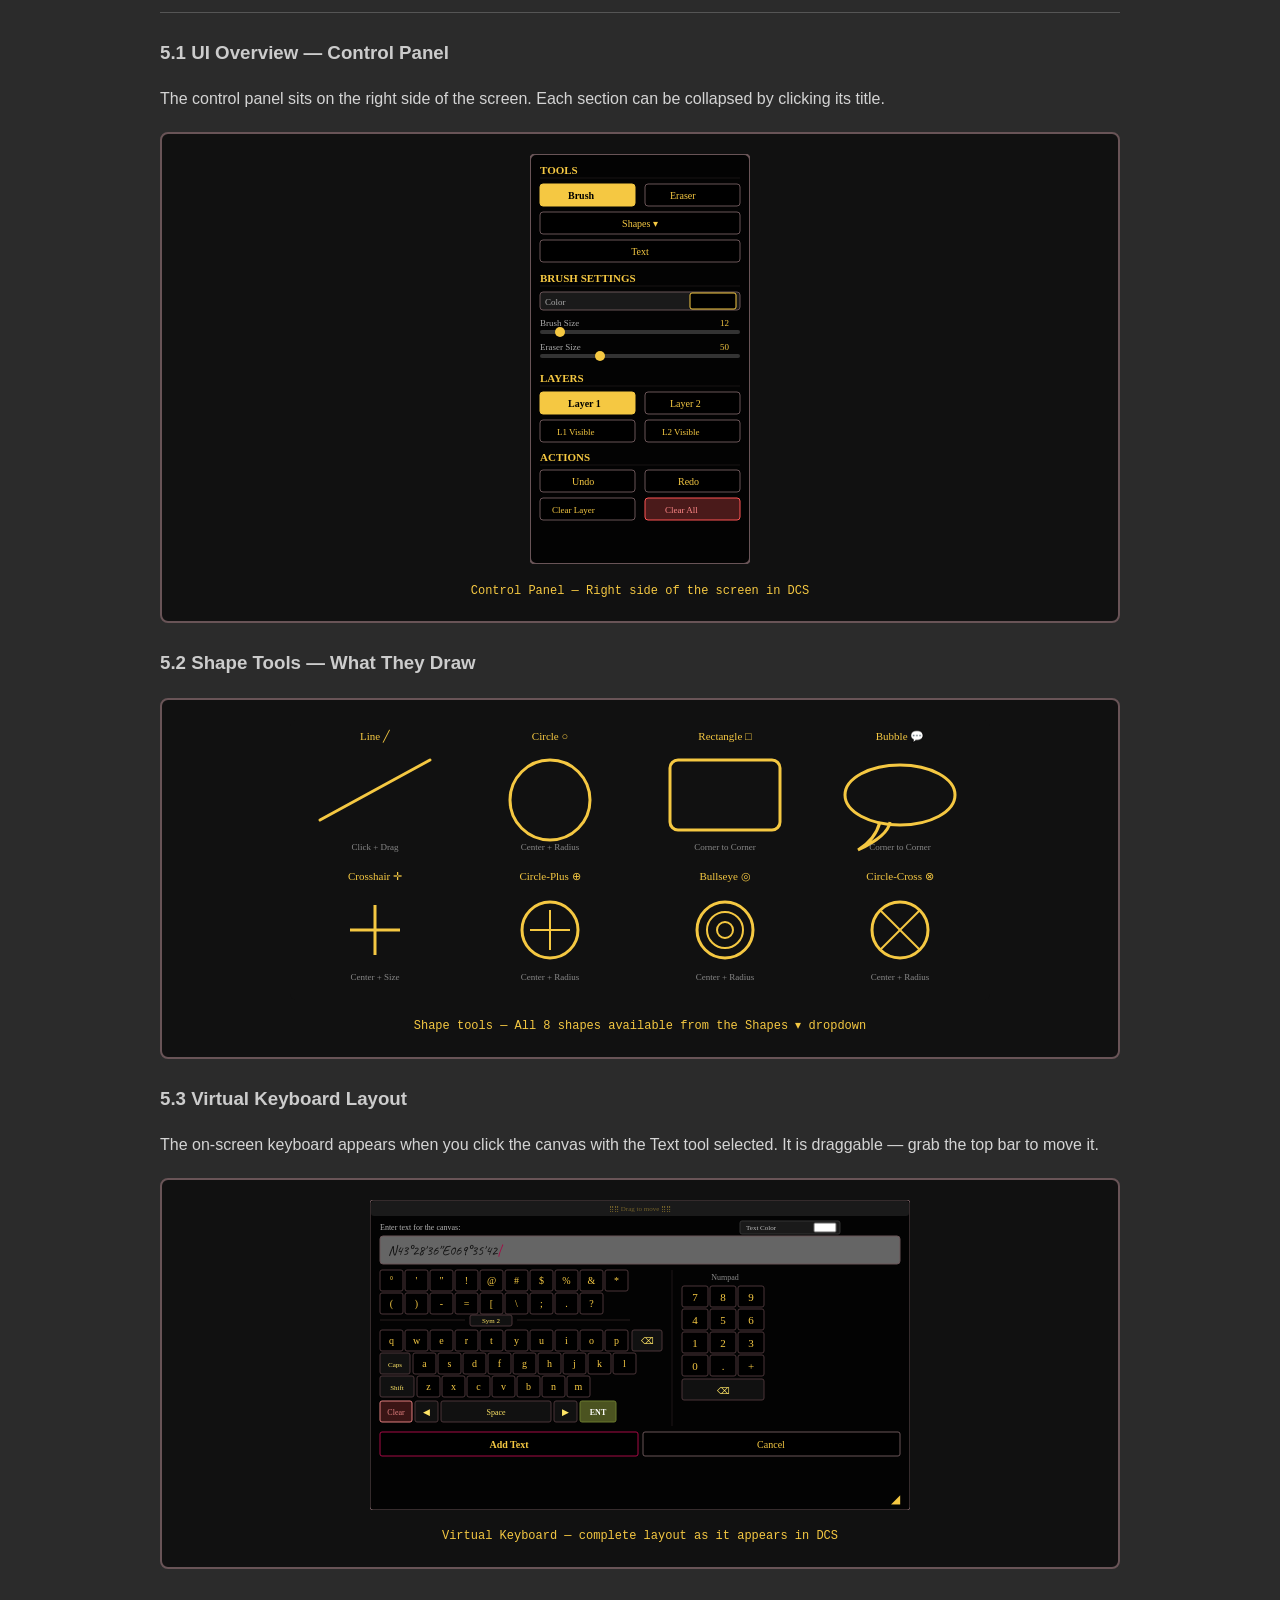
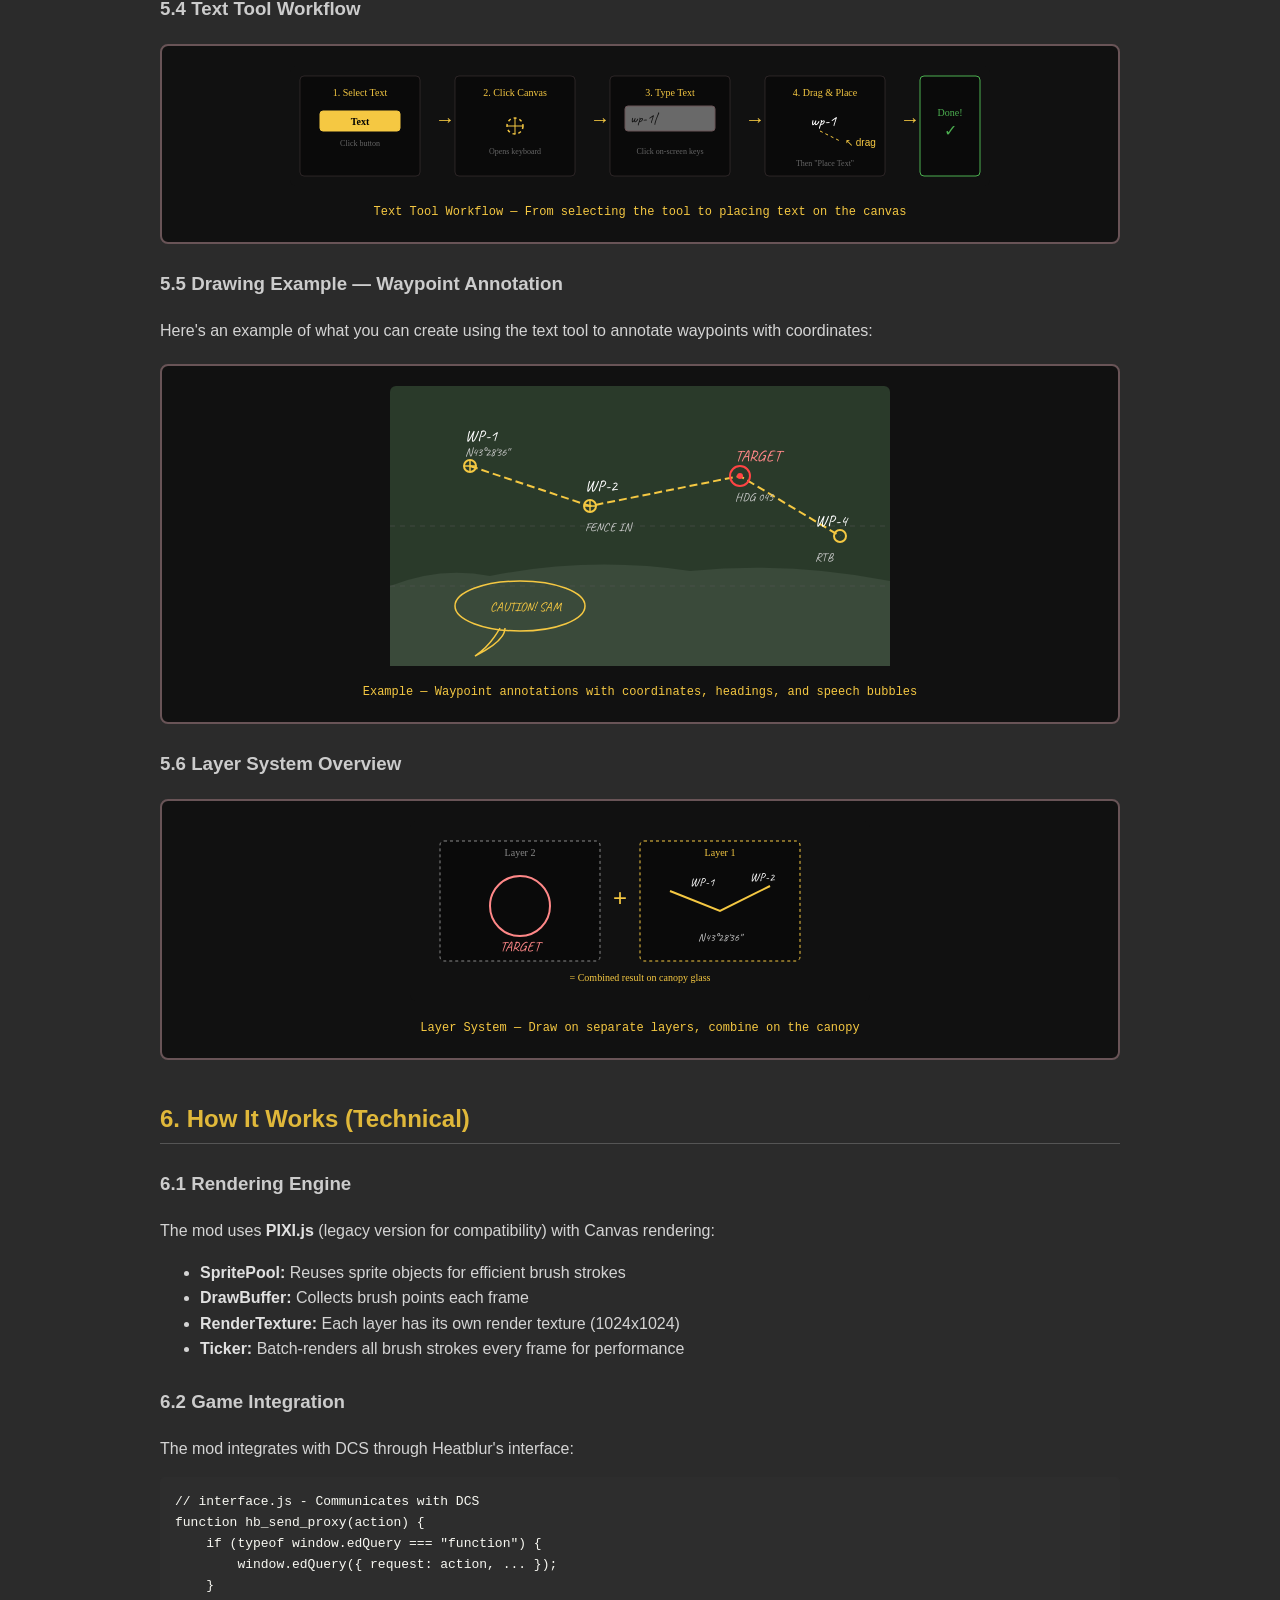
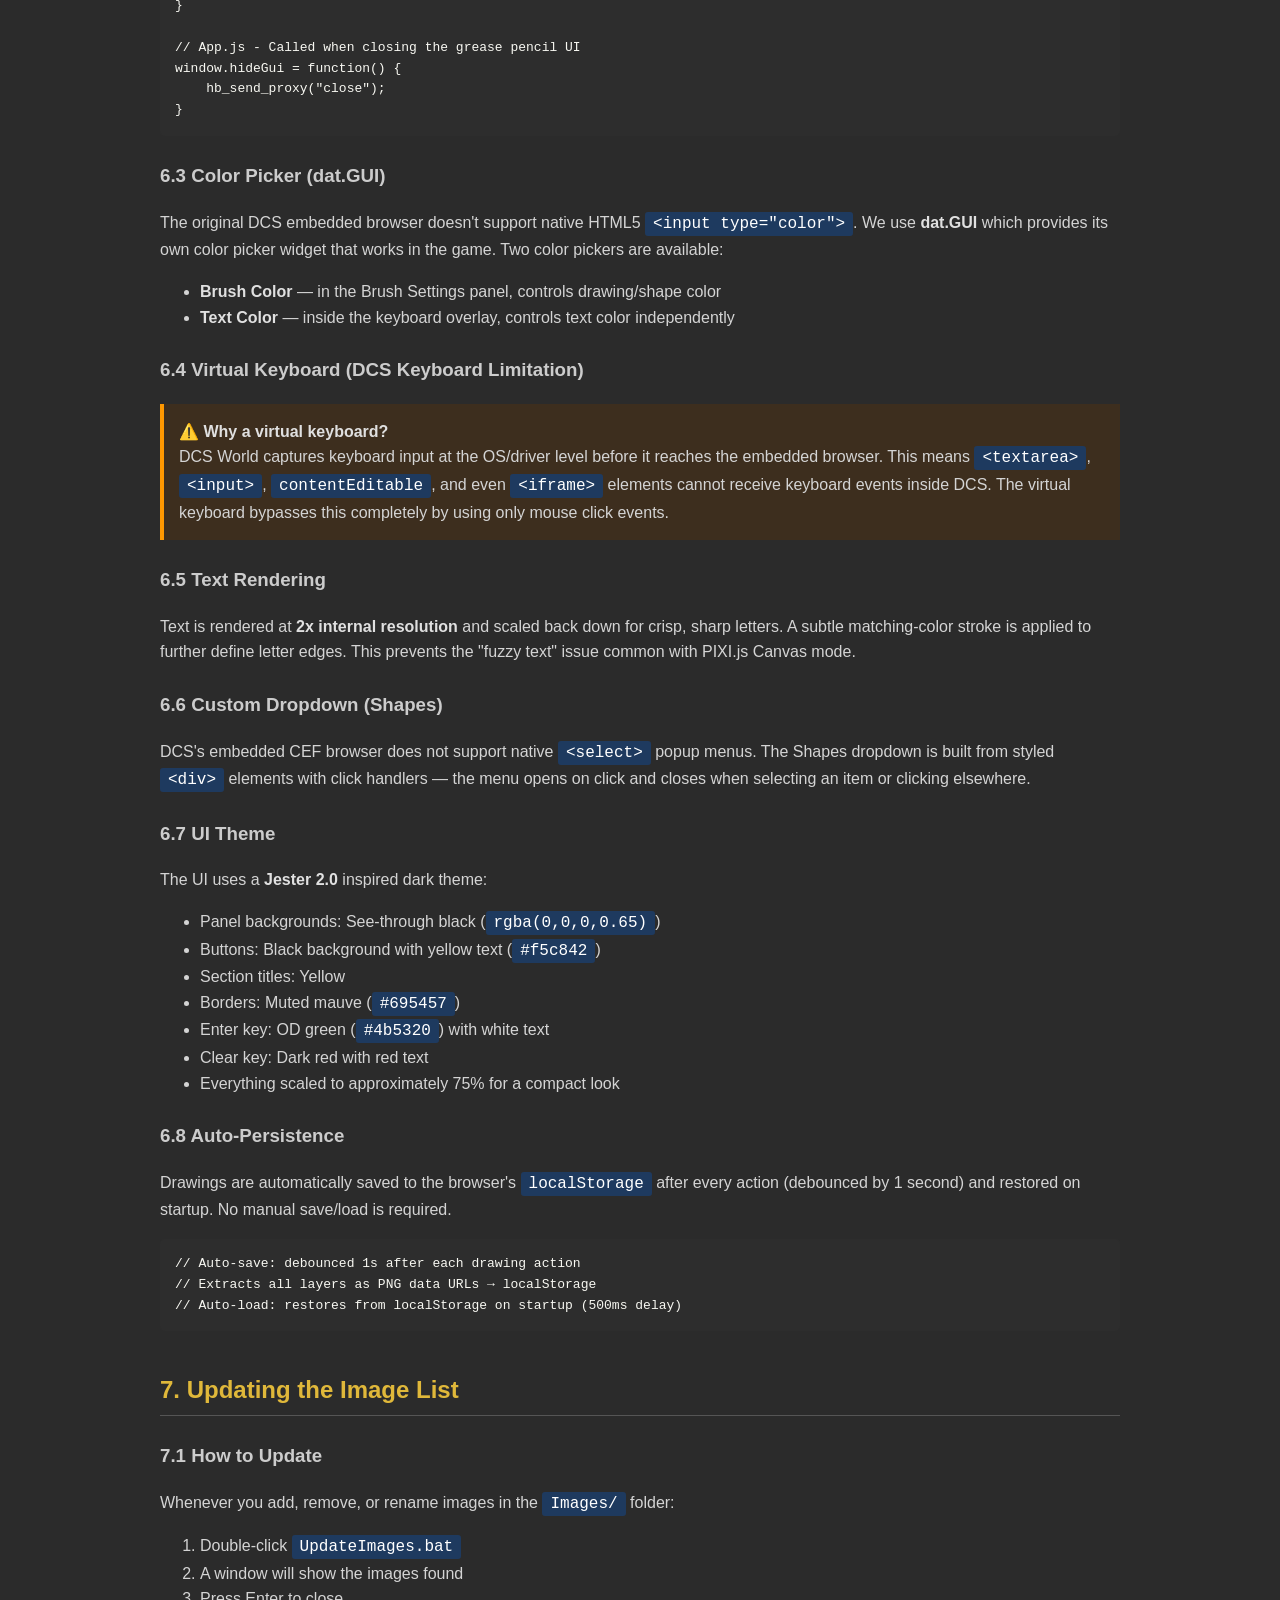
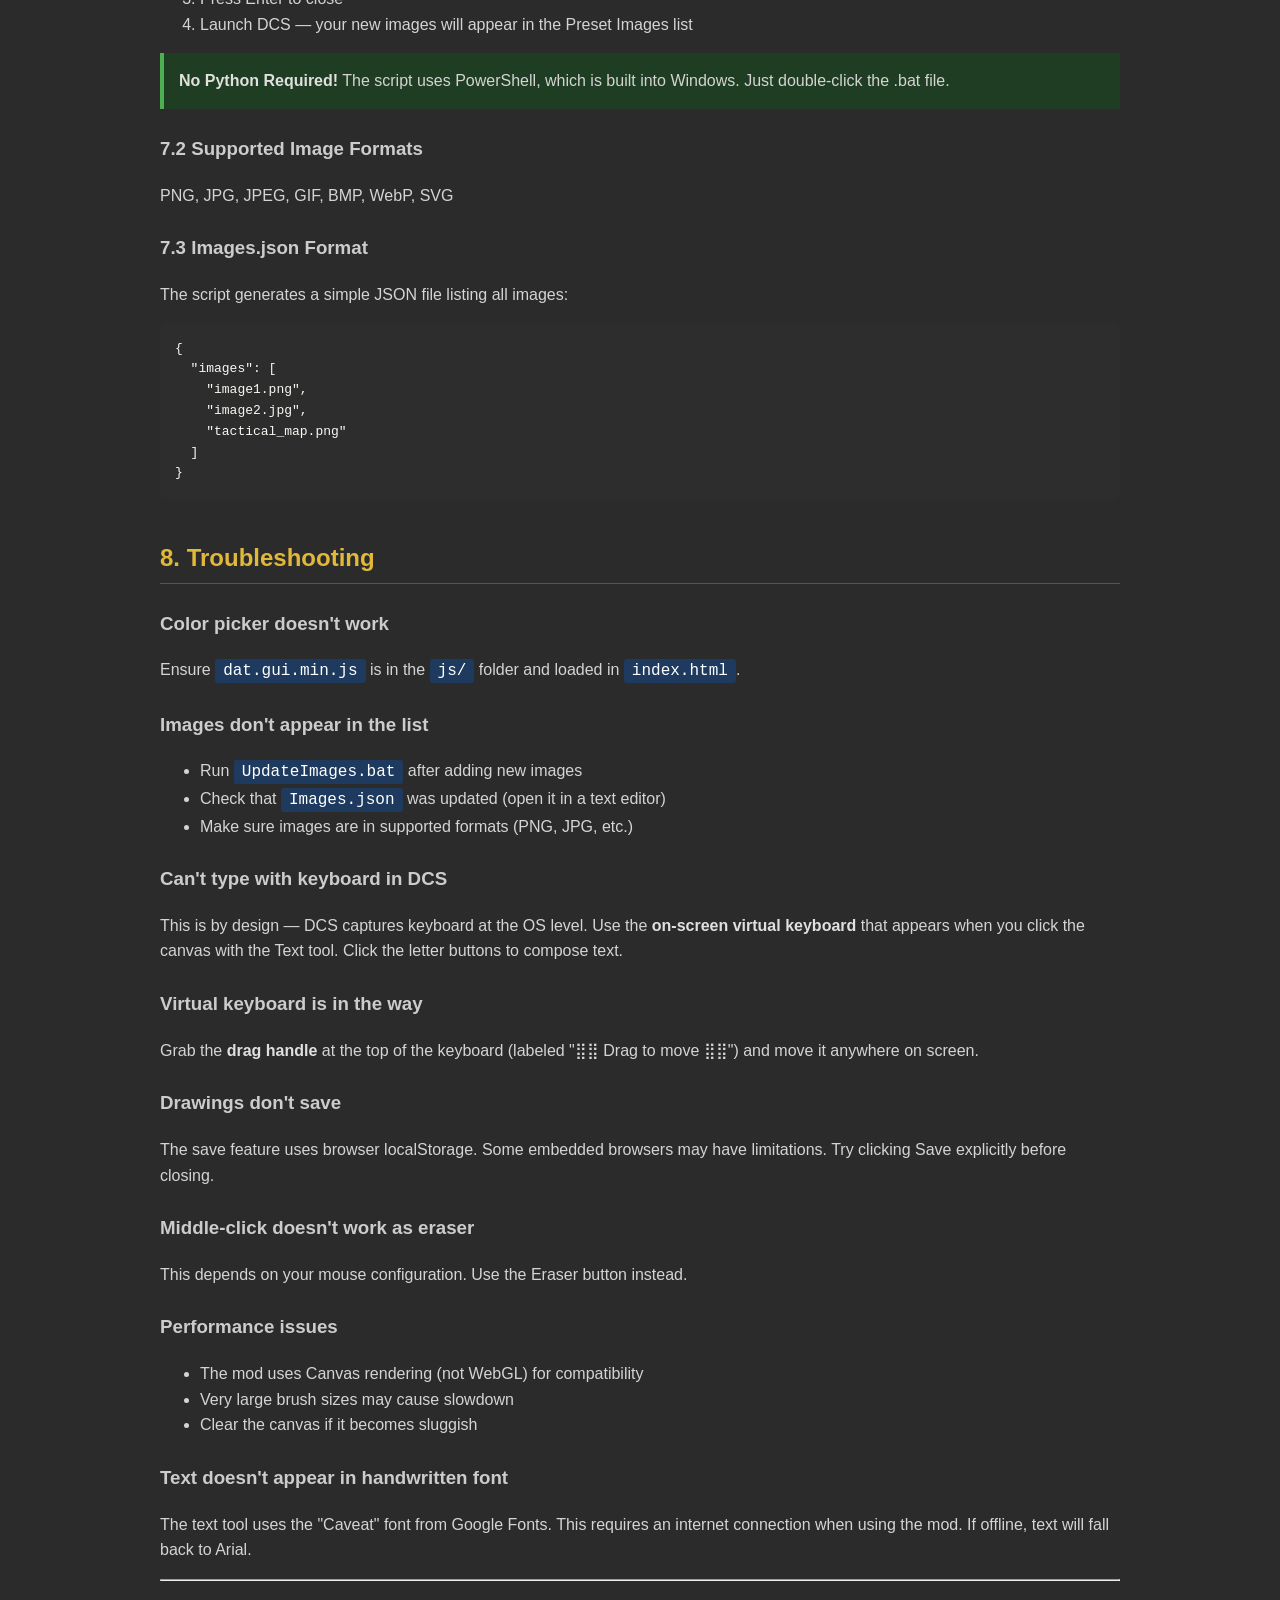
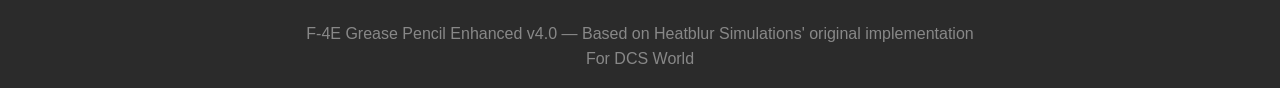
<file: src/f-4e/ui_mods/Lexikdark/Grease_Pencil_Enhanced_v2.0/Documentation.html>
<!DOCTYPE html>
<html lang="en">
<head>
    <meta charset="UTF-8">
    <title>F-4E Grease Pencil Enhanced - Documentation</title>
    <link rel="stylesheet" href="https://fonts.googleapis.com/css2?family=Caveat:wght@400;500;600;700&display=swap">
    <style>
        body {
            font-family: 'Segoe UI', Tahoma, Geneva, Verdana, sans-serif;
            max-width: 960px;
            margin: 0 auto;
            padding: 40px 20px;
            line-height: 1.6;
            color: #d4d4d4;
            background: #2b2b2b;
        }
        h1 { color: #f5c842; border-bottom: 3px solid #f5c842; padding-bottom: 10px; }
        h2 { color: #e0b83a; margin-top: 40px; border-bottom: 1px solid #555; padding-bottom: 5px; }
        h3 { color: #ccc; margin-top: 25px; }
        a { color: #6db3f2; }
        a:visited { color: #a48cd2; }
        strong { color: #e0e0e0; }
        code { 
            background: #1e3a5f; 
            color: #ffffff;
            padding: 3px 8px; 
            border-radius: 3px; 
            font-family: Consolas, monospace;
            font-weight: 500;
        }
        pre {
            background: #2d2d2d;
            color: #f8f8f2;
            padding: 15px;
            border-radius: 5px;
            overflow-x: auto;
            font-size: 13px;
        }
        .feature-box {
            background: #1e2d3d;
            border-left: 4px solid #4a9ede;
            padding: 15px;
            margin: 15px 0;
            color: #d4d4d4;
        }
        .warning-box {
            background: #3d2e1e;
            border-left: 4px solid #ff9800;
            padding: 15px;
            margin: 15px 0;
            color: #d4d4d4;
        }
        .tip-box {
            background: #1e3d22;
            border-left: 4px solid #4caf50;
            padding: 15px;
            margin: 15px 0;
            color: #d4d4d4;
        }
        .new-badge {
            display: inline-block;
            background: #e91e63;
            color: white;
            font-size: 10px;
            font-weight: bold;
            padding: 2px 6px;
            border-radius: 3px;
            vertical-align: middle;
            margin-left: 6px;
        }
        table {
            width: 100%;
            border-collapse: collapse;
            margin: 15px 0;
        }
        th, td {
            border: 1px solid #555;
            padding: 10px;
            text-align: left;
        }
        th { background: #383838; color: #e0b83a; }
        .file-tree {
            background: #333;
            color: #d4d4d4;
            padding: 15px;
            border-radius: 5px;
            font-family: Consolas, monospace;
            font-size: 13px;
        }
        .file-tree div { margin-left: 20px; }

        /* Visual example boxes */
        .visual-example {
            background: #111111;
            border: 2px solid #695457;
            border-radius: 8px;
            padding: 20px;
            margin: 20px 0;
            text-align: center;
        }
        .visual-example .caption {
            color: #f5c842;
            font-family: Consolas, monospace;
            font-size: 12px;
            margin-top: 10px;
        }
        .visual-example svg { max-width: 100%; }

        /* Keyboard mockup */
        .kb-mockup {
            display: inline-block;
            background: #000;
            color: #f5c842;
            border: 1px solid #695457;
            border-radius: 3px;
            padding: 2px 6px;
            margin: 1px;
            font-family: Consolas, monospace;
            font-size: 11px;
            min-width: 22px;
            text-align: center;
        }
        .kb-special {
            background: #000;
            color: #f5c842;
        }
        .kb-row { text-align: center; margin: 2px 0; }

        /* Panel mockup */
        .panel-mockup {
            background: #111;
            border: 1px solid #695457;
            border-radius: 4px;
            padding: 8px;
            max-width: 200px;
            margin: 10px auto;
            text-align: left;
        }
        .panel-mockup .pm-title {
            color: #f5c842;
            font-family: Consolas, monospace;
            font-size: 11px;
            font-weight: bold;
            border-bottom: 1px solid #69545733;
            padding-bottom: 4px;
            margin-bottom: 6px;
            cursor: pointer;
        }
        .panel-mockup .pm-btn {
            display: inline-block;
            background: #000;
            color: #f5c842;
            border: 1px solid #695457;
            border-radius: 3px;
            padding: 3px 8px;
            margin: 2px;
            font-family: Consolas, monospace;
            font-size: 10px;
        }
        .panel-mockup .pm-btn.active {
            background: #f5c842;
            color: #000;
        }

        @media print {
            body { background: white; color: #333; }
            h1, h2, h3 { color: #333; }
            .no-print { display: none; }
        }
    </style>
</head>
<body>

<h1> F-4E Grease Pencil Enhanced 2.0</h1>
<p><strong>Version:</strong> Enhanced 2.0<br>
<strong>Base:</strong> Heatblur F-4E Grease Pencil<br>
<strong>Author:</strong> Modded by Community Modder Lexik"ROBOT"Dark</p>

<div class="tip-box">
    <strong>📄 To save as PDF:</strong> Open this file in your browser, press <code>Ctrl+P</code>, and select "Save as PDF" as the printer.
</div>

<h2>📋 Table of Contents</h2>
<ol>
    <li><a href="#overview">Overview</a></li>
    <li><a href="#installation">Installation</a></li>
    <li><a href="#file-structure">File Structure</a></li>
    <li><a href="#features">Features &amp; Functions</a></li>
    <li><a href="#visual-examples">Visual Examples</a></li>
    <li><a href="#how-it-works">How It Works (Technical)</a></li>
    <li><a href="#updating-images">Updating the Image List</a></li>
    <li><a href="#troubleshooting">Troubleshooting</a></li>
</ol>

<!-- ════════════════════════════════════════════════ -->
<h2 id="overview">1. Overview</h2>
<p>The Grease Pencil Enhanced mod extends the original Heatblur F-4E canopy grease pencil feature with additional drawing tools, layers, image stamps, and automatic persistence.</p>

<div class="feature-box">
    <strong>All Features:</strong>
    <ul>
        <li>Jester 2.0 dark-mode UI theme with see-through black panels</li>
        <li>75% compact UI scaling</li>
        <li>Shape tools dropdown (Line, Circle, Rectangle, Bubble, Crosshair, Circle-Plus, Bullseye, Circle-Cross)</li>
        <li>Text tool with on-screen virtual keyboard</li>
        <li>Text cursor with ◀ ▶ arrow keys for mid-text editing</li>
        <li>Button press highlight flash on keyboard</li>
        <li>Resizable keyboard box (drag corner grip)</li>
        <li>Text color picker (dat.GUI) in keyboard overlay</li>
        <li>Draggable &amp; movable keyboard overlay</li>
        <li>Symbol keyboard with 2 pages (punctuation + tactical symbols)</li>
        <li>Coordinate symbols (° ′ ″) for DMS notation</li>
        <li>Tactical symbols (✛ ⊕ ◎ ⊗ ⊘ ≈ ± ∆ ∇ ←→↑↓)</li>
        <li>Numpad for quick number entry</li>
        <li>Sharper text rendering (2x resolution)</li>
        <li>Handwritten Caveat font for text</li>
        <li>Text drag positioning and rotation</li>
        <li>2-layer system for organizing drawings</li>
        <li>Undo/Redo support (up to 30 steps)</li>
        <li>Automatic drawing persistence across sessions</li>
        <li>Preset image stamps from the Images folder</li>
        <li>Custom image import</li>
        <li>Full color picker (using dat.GUI)</li>
        <li>Adjustable brush and eraser sizes</li>
        <li>Image size, opacity, and rotation controls</li>
        <li>Collapsible UI panels (click section titles)</li>
        <li>Rounded line caps and rectangle corners</li>
    </ul>
</div>

<!-- ════════════════════════════════════════════════ -->
<h2 id="installation">2. Installation</h2>
<h3>Option A — Manual Installation</h3>
<ol>
    <li>Locate your DCS F-4E installation:
        <pre>D:\Eagle Dynamics\DCS World\Mods\aircraft\F-4E\UI\GreasePencil\</pre>
    </li>
    <li>Backup the original files (optional but recommended)</li>
    <li>Copy all mod files to replace the originals</li>
    <li>Add any custom images to the <code>Images/</code> folder</li>
    <li>Run <code>UpdateImages.bat</code> to update the image list</li>
</ol>

<h3>Option B — Mod Manager</h3>
<p>Installation can also be done using a Mod Manager such as
<strong>OVGME</strong> or <strong>DCS Mod Manager</strong>.
Simply add the mod package to your manager and enable it — the manager
will place the files in the correct location automatically.</p>

<!-- ════════════════════════════════════════════════ -->
<h2 id="file-structure">3. File Structure</h2>
<div class="file-tree">
    <strong>GreasePencil/</strong>
    <div>├── <strong>index.html</strong> — Main UI layout and controls</div>
    <div>├── <strong>UpdateImages.bat</strong> — Double-click to update image list</div>
    <div>├── <strong>UpdateImages.ps1</strong> — PowerShell script (called by .bat)</div>
    <div>├── <strong>Documentation.html</strong> — This documentation file</div>
    <div>├── <strong>css/</strong></div>
    <div>│   └── styles.css — All UI styling</div>
    <div>├── <strong>js/</strong></div>
    <div>│   ├── App.js — Main application logic (enhanced)</div>
    <div>│   ├── dat.gui.min.js — Color picker library</div>
    <div>│   ├── interface.js — Heatblur game integration</div>
    <div>│   ├── pixi-legacy.min.js — PIXI.js rendering engine</div>
    <div>│   ├── SpritePool.js — Sprite pooling for performance</div>
    <div>│   └── BrushGenerator.js — Brush texture generation</div>
    <div>├── <strong>Images/</strong></div>
    <div>│   ├── Images.json — Auto-generated image list</div>
    <div>│   └── *.png, *.jpg — Your preset images</div>
</div>

<!-- ════════════════════════════════════════════════ -->
<h2 id="features">4. Features &amp; Functions</h2>

<h3>4.1 Drawing Tools</h3>
<table>
    <tr><th>Tool</th><th>Icon</th><th>Description</th><th>Usage</th></tr>
    <tr><td><strong>Brush</strong></td><td>—</td><td>Freehand drawing tool</td><td>Click and drag to draw</td></tr>
    <tr><td><strong>Eraser</strong></td><td>—</td><td>Erase drawings</td><td>Click and drag to erase. Middle-click also activates eraser.</td></tr>
    <tr><td><strong>Text</strong></td><td>Text</td><td>Add text via on-screen keyboard</td><td>Click canvas, use virtual keyboard, click Add Text</td></tr>
</table>

<h3>4.1.1 Shapes Dropdown</h3>
<p>Shape tools are accessed via a custom dropdown menu (built with div elements for DCS browser compatibility). Click the <strong>Shapes ▾</strong> dropdown to reveal all available shapes:</p>
<table>
    <tr><th>Shape</th><th>Icon</th><th>Description</th><th>Usage</th></tr>
    <tr><td><strong>Line</strong></td><td>╱</td><td>Draw straight lines with rounded ends</td><td>Click start point, drag to end point, release</td></tr>
    <tr><td><strong>Circle</strong></td><td>○</td><td>Draw circles</td><td>Click center, drag to set radius, release</td></tr>
    <tr><td><strong>Rectangle</strong></td><td>□</td><td>Draw rounded rectangles</td><td>Click corner, drag to opposite corner, release</td></tr>
    <tr><td><strong>Bubble</strong></td><td>💬</td><td>Draw speech bubbles (oval with tail)</td><td>Click corner, drag to size, release</td></tr>
    <tr><td><strong>Crosshair</strong></td><td>✛</td><td>Draw a + crosshair marker</td><td>Click center, drag to set size, release</td></tr>
    <tr><td><strong>Circle-Plus</strong></td><td>⊕</td><td>Circle with crosshair inside</td><td>Click center, drag to set radius, release</td></tr>
    <tr><td><strong>Bullseye</strong></td><td>◎</td><td>Three concentric circles</td><td>Click center, drag to set outer radius, release</td></tr>
    <tr><td><strong>Circle-Cross</strong></td><td>⊗</td><td>Circle with X inside</td><td>Click center, drag to set radius, release</td></tr>
</table>

<div class="tip-box">
    <strong>💡 DCS Note:</strong> The shapes dropdown uses a custom div-based menu instead of a native <code>&lt;select&gt;</code> element, because DCS's embedded browser does not properly support native dropdown popups.
</div>

<h3>4.2 Text Tool &amp; Virtual Keyboard</h3>
<p>Because DCS captures keyboard input at the OS level, the text tool uses an <strong>on-screen virtual keyboard</strong> that works entirely with mouse clicks.</p>

<h4>How to use:</h4>
<ol>
    <li>Select the <strong>Text</strong> tool button</li>
    <li>Click anywhere on the canvas — the virtual keyboard opens</li>
    <li>Click letter/number/symbol keys to compose your text</li>
    <li>The text preview appears at the top of the keyboard panel</li>
    <li>Click <strong>Add Text</strong> to place the text on the canvas</li>
    <li>Drag the placed text to reposition it</li>
    <li>Use <strong>Brush Size</strong> slider to change font size</li>
    <li>Use <strong>Text Rotation</strong> slider to rotate</li>
    <li>Click <strong>Place Text</strong> to commit permanently, or <strong>Cancel</strong> to remove</li>
</ol>

<h4>Keyboard features:</h4>
<table>
    <tr><th>Feature</th><th>Description</th></tr>
    <tr><td><strong>Symbol Page 1</strong></td><td>Punctuation &amp; math symbols (° ' ″ ! @ # $ % &amp; * etc.)</td></tr>
    <tr><td><strong>Symbol Page 2</strong></td><td>Tactical symbols (✛ ⊕ ◎ ∿ △ ▽ ◇ ←→↑↓ ⊗ ⊘ ≈ ± etc.)</td></tr>
    <tr><td><strong>Sym 1 / Sym 2 toggle</strong></td><td>Switch between symbol pages</td></tr>
    <tr><td><strong>QWERTY letters</strong></td><td>Full alphabet with Shift and Caps Lock</td></tr>
    <tr><td><strong>Numpad</strong></td><td>0-9, decimal point, and + on the right side</td></tr>
    <tr><td><strong>Shift</strong></td><td>Toggles uppercase (auto-releases after one character)</td></tr>
    <tr><td><strong>Caps Lock</strong></td><td>Toggles persistent uppercase</td></tr>
    <tr><td><strong>Backspace (⌫)</strong></td><td>Delete character at cursor position</td></tr>
    <tr><td><strong>◀ ▶ Arrow keys</strong></td><td>Move cursor left/right within text for mid-text editing</td></tr>
    <tr><td><strong>Space</strong></td><td>Insert a space at cursor position</td></tr>
    <tr><td><strong>ENT</strong></td><td>Insert a new line (OD green button)</td></tr>
    <tr><td><strong>Clear</strong></td><td>Erase all typed text (red button)</td></tr>
    <tr><td><strong>Text Color</strong></td><td>dat.GUI color picker to set text color</td></tr>
    <tr><td><strong>Drag handle</strong></td><td>Drag the top bar to move the keyboard around</td></tr>
    <tr><td><strong>Resize grip</strong></td><td>Yellow ◢ triangle in bottom-right corner — drag to resize</td></tr>
    <tr><td><strong>Button flash</strong></td><td>Keys briefly flash yellow border on press for visual feedback</td></tr>
</table>

<div class="tip-box">
    <strong>💡 Coordinate Tip:</strong> Use the <strong>°</strong>, <strong>'</strong>, and <strong>″</strong> symbols on the first symbol row to write DMS coordinates like <span style="font-family:Caveat;font-size:18px;">N43°28'36″</span>
</div>

<h3>4.3 Brush Settings</h3>
<table>
    <tr><th>Setting</th><th>Description</th><th>Range</th></tr>
    <tr><td><strong>Color</strong></td><td>Brush color (dat.GUI picker, default black)</td><td>Full RGB spectrum</td></tr>
    <tr><td><strong>Brush Size</strong></td><td>Drawing brush diameter (also controls text size)</td><td>1 - 100 pixels</td></tr>
    <tr><td><strong>Eraser Size</strong></td><td>Eraser diameter</td><td>1 - 200 pixels</td></tr>
    <tr><td><strong>Fill Shapes</strong></td><td>Fill shapes with semi-transparent color</td><td>On/Off</td></tr>
</table>

<h3>4.4 Layer System</h3>
<p>The mod provides 2 drawing layers. Layers allow you to organize your drawings and edit them independently.</p>
<ul>
    <li><strong>Layer 1 / Layer 2 buttons:</strong> Switch active drawing layer</li>
    <li><strong>L1 Visible / L2 Visible:</strong> Toggle layer visibility</li>
    <li>Each layer has its own undo history</li>
    <li>Clear Layer only affects the active layer</li>
</ul>

<h3>4.5 Actions</h3>
<table>
    <tr><th>Action</th><th>Description</th></tr>
    <tr><td><strong>Undo</strong></td><td>Undo last action (up to 30 steps)</td></tr>
    <tr><td><strong>Redo</strong></td><td>Redo undone action</td></tr>
    <tr><td><strong>Clear Layer</strong></td><td>Clear active layer only</td></tr>
    <tr><td><strong>Clear All</strong></td><td>Clear all layers and images</td></tr>

</table>

<h3>4.6 Image Placement</h3>
<p>Place preset or custom images on the canvas, adjust them, then paint them permanently.</p>
<table>
    <tr><th>Control</th><th>Description</th></tr>
    <tr><td><strong>Size</strong></td><td>Scale the placed image (50-1000 pixels)</td></tr>
    <tr><td><strong>Opacity</strong></td><td>Image transparency (0-1)</td></tr>
    <tr><td><strong>Rotation</strong></td><td>Rotate image (-180° to +180°)</td></tr>
    <tr><td><strong>Paint to Canvas</strong></td><td>Permanently render image to active layer</td></tr>
    <tr><td><strong>Import Image</strong></td><td>Load a custom image from your computer</td></tr>
</table>

<h3>4.7 Preset Images</h3>
<p>Images in the <code>Images/</code> folder appear as clickable buttons. Click an image name to place it on the canvas.</p>

<h3>4.8 Collapsible Panels</h3>
<p>Click any section title (TOOLS, BRUSH SETTINGS, LAYERS, etc.) to collapse or expand that panel. This helps keep the UI compact when you don't need all options visible.</p>

<!-- ════════════════════════════════════════════════ -->
<h2 id="visual-examples">5. Visual Examples</h2>

<h3>5.1 UI Overview — Control Panel</h3>
<p>The control panel sits on the right side of the screen. Each section can be collapsed by clicking its title.</p>

<div class="visual-example">
    <svg width="220" height="410" viewBox="0 0 220 410">
        <!-- Background -->
        <rect x="0" y="0" width="220" height="410" rx="6" fill="rgba(0,0,0,0.85)" stroke="#695457" stroke-width="2"/>
        
        <!-- TOOLS section -->
        <text x="10" y="20" fill="#f5c842" font-family="Consolas" font-size="11" font-weight="bold">TOOLS</text>
        <line x1="10" y1="24" x2="210" y2="24" stroke="#69545733" stroke-width="1"/>
        <rect x="10" y="30" width="95" height="22" rx="3" fill="#f5c842" stroke="#f5c842"/>
        <text x="38" y="45" fill="#000" font-family="Consolas" font-size="10" font-weight="bold">Brush</text>
        <rect x="115" y="30" width="95" height="22" rx="3" fill="#000" stroke="#695457"/>
        <text x="140" y="45" fill="#f5c842" font-family="Consolas" font-size="10">Eraser</text>
        
        <!-- Shapes dropdown -->
        <rect x="10" y="58" width="200" height="22" rx="3" fill="#000" stroke="#695457"/>
        <text x="110" y="73" fill="#f5c842" font-family="Consolas" font-size="10" text-anchor="middle">Shapes ▾</text>
        
        <!-- Text button -->
        <rect x="10" y="86" width="200" height="22" rx="3" fill="#000" stroke="#695457"/>
        <text x="110" y="101" fill="#f5c842" font-family="Consolas" font-size="10" text-anchor="middle">Text</text>
        
        <!-- BRUSH SETTINGS -->
        <text x="10" y="128" fill="#f5c842" font-family="Consolas" font-size="11" font-weight="bold">BRUSH SETTINGS</text>
        <line x1="10" y1="132" x2="210" y2="132" stroke="#69545733"/>
        <rect x="10" y="138" width="200" height="18" rx="3" fill="#1a1a1a" stroke="#695457"/>
        <text x="15" y="151" fill="#aaa" font-family="Consolas" font-size="9">Color</text>
        <rect x="160" y="139" width="46" height="16" rx="2" fill="#000" stroke="#f5c842"/>
        
        <text x="10" y="172" fill="#aaa" font-family="Consolas" font-size="9">Brush Size</text>
        <text x="190" y="172" fill="#f5c842" font-family="Consolas" font-size="9">12</text>
        <rect x="10" y="176" width="200" height="4" rx="2" fill="#333"/>
        <circle cx="30" cy="178" r="5" fill="#f5c842"/>
        
        <text x="10" y="196" fill="#aaa" font-family="Consolas" font-size="9">Eraser Size</text>
        <text x="190" y="196" fill="#f5c842" font-family="Consolas" font-size="9">50</text>
        <rect x="10" y="200" width="200" height="4" rx="2" fill="#333"/>
        <circle cx="70" cy="202" r="5" fill="#f5c842"/>
        
        <!-- LAYERS -->
        <text x="10" y="228" fill="#f5c842" font-family="Consolas" font-size="11" font-weight="bold">LAYERS</text>
        <line x1="10" y1="232" x2="210" y2="232" stroke="#69545733"/>
        <rect x="10" y="238" width="95" height="22" rx="3" fill="#f5c842" stroke="#f5c842"/>
        <text x="38" y="253" fill="#000" font-family="Consolas" font-size="10" font-weight="bold">Layer 1</text>
        <rect x="115" y="238" width="95" height="22" rx="3" fill="#000" stroke="#695457"/>
        <text x="140" y="253" fill="#f5c842" font-family="Consolas" font-size="10">Layer 2</text>
        <rect x="10" y="266" width="95" height="22" rx="3" fill="#000" stroke="#695457"/>
        <text x="27" y="281" fill="#f5c842" font-family="Consolas" font-size="9">L1 Visible</text>
        <rect x="115" y="266" width="95" height="22" rx="3" fill="#000" stroke="#695457"/>
        <text x="132" y="281" fill="#f5c842" font-family="Consolas" font-size="9">L2 Visible</text>
        
        <!-- ACTIONS -->
        <text x="10" y="307" fill="#f5c842" font-family="Consolas" font-size="11" font-weight="bold">ACTIONS</text>
        <line x1="10" y1="311" x2="210" y2="311" stroke="#69545733"/>
        <rect x="10" y="316" width="95" height="22" rx="3" fill="#000" stroke="#695457"/>
        <text x="42" y="331" fill="#f5c842" font-family="Consolas" font-size="10">Undo</text>
        <rect x="115" y="316" width="95" height="22" rx="3" fill="#000" stroke="#695457"/>
        <text x="148" y="331" fill="#f5c842" font-family="Consolas" font-size="10">Redo</text>
        <rect x="10" y="344" width="95" height="22" rx="3" fill="#000" stroke="#695457"/>
        <text x="22" y="359" fill="#f5c842" font-family="Consolas" font-size="9">Clear Layer</text>
        <rect x="115" y="344" width="95" height="22" rx="3" fill="#4a1a1a" stroke="#f55"/>
        <text x="135" y="359" fill="#f88" font-family="Consolas" font-size="9">Clear All</text>
    </svg>
    <div class="caption">Control Panel — Right side of the screen in DCS</div>
</div>

<h3>5.2 Shape Tools — What They Draw</h3>
<div class="visual-example">
    <svg width="700" height="280" viewBox="0 0 700 280">
        <rect x="0" y="0" width="700" height="280" rx="6" fill="#111"/>

        <!-- Row 1 -->
        <!-- Line -->
        <text x="85" y="20" fill="#f5c842" font-family="Consolas" font-size="11" text-anchor="middle">Line ╱</text>
        <line x1="30" y1="100" x2="140" y2="40" stroke="#f5c842" stroke-width="3" stroke-linecap="round"/>
        <text x="85" y="130" fill="#888" font-family="Consolas" font-size="9" text-anchor="middle">Click + Drag</text>

        <!-- Circle -->
        <text x="260" y="20" fill="#f5c842" font-family="Consolas" font-size="11" text-anchor="middle">Circle ○</text>
        <circle cx="260" cy="80" r="40" fill="none" stroke="#f5c842" stroke-width="3"/>
        <text x="260" y="130" fill="#888" font-family="Consolas" font-size="9" text-anchor="middle">Center + Radius</text>

        <!-- Rectangle -->
        <text x="435" y="20" fill="#f5c842" font-family="Consolas" font-size="11" text-anchor="middle">Rectangle □</text>
        <rect x="380" y="40" width="110" height="70" rx="8" fill="none" stroke="#f5c842" stroke-width="3"/>
        <text x="435" y="130" fill="#888" font-family="Consolas" font-size="9" text-anchor="middle">Corner to Corner</text>

        <!-- Speech Bubble -->
        <text x="610" y="20" fill="#f5c842" font-family="Consolas" font-size="11" text-anchor="middle">Bubble 💬</text>
        <ellipse cx="610" cy="75" rx="55" ry="30" fill="none" stroke="#f5c842" stroke-width="3"/>
        <path d="M 590 102 Q 585 120 568 130 Q 598 116 600 102" fill="none" stroke="#f5c842" stroke-width="3"/>
        <text x="610" y="130" fill="#888" font-family="Consolas" font-size="9" text-anchor="middle">Corner to Corner</text>

        <!-- Row 2 -->
        <!-- Crosshair -->
        <text x="85" y="160" fill="#f5c842" font-family="Consolas" font-size="11" text-anchor="middle">Crosshair ✛</text>
        <line x1="60" y1="210" x2="110" y2="210" stroke="#f5c842" stroke-width="3"/>
        <line x1="85" y1="185" x2="85" y2="235" stroke="#f5c842" stroke-width="3"/>
        <text x="85" y="260" fill="#888" font-family="Consolas" font-size="9" text-anchor="middle">Center + Size</text>

        <!-- Circle-Plus -->
        <text x="260" y="160" fill="#f5c842" font-family="Consolas" font-size="11" text-anchor="middle">Circle-Plus ⊕</text>
        <circle cx="260" cy="210" r="28" fill="none" stroke="#f5c842" stroke-width="3"/>
        <line x1="240" y1="210" x2="280" y2="210" stroke="#f5c842" stroke-width="2"/>
        <line x1="260" y1="190" x2="260" y2="230" stroke="#f5c842" stroke-width="2"/>
        <text x="260" y="260" fill="#888" font-family="Consolas" font-size="9" text-anchor="middle">Center + Radius</text>

        <!-- Bullseye -->
        <text x="435" y="160" fill="#f5c842" font-family="Consolas" font-size="11" text-anchor="middle">Bullseye ◎</text>
        <circle cx="435" cy="210" r="28" fill="none" stroke="#f5c842" stroke-width="3"/>
        <circle cx="435" cy="210" r="18" fill="none" stroke="#f5c842" stroke-width="2"/>
        <circle cx="435" cy="210" r="8" fill="none" stroke="#f5c842" stroke-width="2"/>
        <text x="435" y="260" fill="#888" font-family="Consolas" font-size="9" text-anchor="middle">Center + Radius</text>

        <!-- Circle-Cross -->
        <text x="610" y="160" fill="#f5c842" font-family="Consolas" font-size="11" text-anchor="middle">Circle-Cross ⊗</text>
        <circle cx="610" cy="210" r="28" fill="none" stroke="#f5c842" stroke-width="3"/>
        <line x1="590" y1="190" x2="630" y2="230" stroke="#f5c842" stroke-width="2"/>
        <line x1="630" y1="190" x2="590" y2="230" stroke="#f5c842" stroke-width="2"/>
        <text x="610" y="260" fill="#888" font-family="Consolas" font-size="9" text-anchor="middle">Center + Radius</text>
    </svg>
    <div class="caption">Shape tools — All 8 shapes available from the Shapes ▾ dropdown</div>
</div>

<h3>5.3 Virtual Keyboard Layout</h3>
<p>The on-screen keyboard appears when you click the canvas with the Text tool selected. It is draggable — grab the top bar to move it.</p>

<div class="visual-example">
    <svg width="540" height="310" viewBox="0 0 540 310">
        <!-- Outer box (matches in-game: rgba(0,0,0,0.65), border #695457, border-radius 3) -->
        <rect x="0" y="0" width="540" height="310" rx="3" fill="rgba(0,0,0,0.85)" stroke="#695457" stroke-width="1"/>

        <!-- Drag handle bar -->
        <rect x="1" y="1" width="538" height="15" rx="3" fill="#1a1a1a"/>
        <text x="270" y="11" fill="#f5c84266" font-family="Consolas" font-size="7" text-anchor="middle">⣿⣿ Drag to move ⣿⣿</text>

        <!-- Label row: left = label, right = dat.GUI Text Color picker -->
        <text x="10" y="30" fill="#b3b3b3" font-family="Consolas" font-size="8">Enter text for the canvas:</text>
        <rect x="370" y="21" width="100" height="13" rx="2" fill="#1a1a1a" stroke="#333"/>
        <text x="376" y="30" fill="#bbb" font-family="Consolas" font-size="7">Text Color</text>
        <rect x="444" y="23" width="22" height="9" rx="1" fill="#ffffff" stroke="#666"/>

        <!-- Display area (off-white 50% opacity, dark text, Caveat font) -->
        <rect x="10" y="36" width="520" height="28" rx="3" fill="#c8c8c8" fill-opacity="0.5" stroke="#695457"/>
        <text x="18" y="55" fill="#111" font-family="Caveat" font-size="14">N43°28'36″E069°35'42<tspan fill="#a50a45">|</tspan></text>

        <!-- ═══ Numpad separator line ═══ -->
        <line x1="302" y1="70" x2="302" y2="226" stroke="#4a353866" stroke-width="1"/>

        <!-- ═══ SYMBOL ROW 1: ° ' ″ ! @ # $ % &amp; * ═══ -->
        <g transform="translate(10, 70)" font-family="Consolas" font-size="10" text-anchor="middle">
            <rect x="0" y="0" width="23" height="21" rx="2" fill="#000" stroke="#4a3538"/><text x="11.5" y="14" fill="#f5c842">°</text>
            <rect x="25" y="0" width="23" height="21" rx="2" fill="#000" stroke="#4a3538"/><text x="36.5" y="14" fill="#f5c842">'</text>
            <rect x="50" y="0" width="23" height="21" rx="2" fill="#000" stroke="#4a3538"/><text x="61.5" y="14" fill="#f5c842">″</text>
            <rect x="75" y="0" width="23" height="21" rx="2" fill="#000" stroke="#4a3538"/><text x="86.5" y="14" fill="#f5c842">!</text>
            <rect x="100" y="0" width="23" height="21" rx="2" fill="#000" stroke="#4a3538"/><text x="111.5" y="14" fill="#f5c842">@</text>
            <rect x="125" y="0" width="23" height="21" rx="2" fill="#000" stroke="#4a3538"/><text x="136.5" y="14" fill="#f5c842">#</text>
            <rect x="150" y="0" width="23" height="21" rx="2" fill="#000" stroke="#4a3538"/><text x="161.5" y="14" fill="#f5c842">$</text>
            <rect x="175" y="0" width="23" height="21" rx="2" fill="#000" stroke="#4a3538"/><text x="186.5" y="14" fill="#f5c842">%</text>
            <rect x="200" y="0" width="23" height="21" rx="2" fill="#000" stroke="#4a3538"/><text x="211.5" y="14" fill="#f5c842">&amp;</text>
            <rect x="225" y="0" width="23" height="21" rx="2" fill="#000" stroke="#4a3538"/><text x="236.5" y="14" fill="#f5c842">*</text>
        </g>

        <!-- ═══ SYMBOL ROW 2: ( ) - = [ \ ; . ? ═══ -->
        <g transform="translate(10, 93)" font-family="Consolas" font-size="10" text-anchor="middle">
            <rect x="0" y="0" width="23" height="21" rx="2" fill="#000" stroke="#4a3538"/><text x="11.5" y="14" fill="#f5c842">(</text>
            <rect x="25" y="0" width="23" height="21" rx="2" fill="#000" stroke="#4a3538"/><text x="36.5" y="14" fill="#f5c842">)</text>
            <rect x="50" y="0" width="23" height="21" rx="2" fill="#000" stroke="#4a3538"/><text x="61.5" y="14" fill="#f5c842">-</text>
            <rect x="75" y="0" width="23" height="21" rx="2" fill="#000" stroke="#4a3538"/><text x="86.5" y="14" fill="#f5c842">=</text>
            <rect x="100" y="0" width="23" height="21" rx="2" fill="#000" stroke="#4a3538"/><text x="111.5" y="14" fill="#f5c842">[</text>
            <rect x="125" y="0" width="23" height="21" rx="2" fill="#000" stroke="#4a3538"/><text x="136.5" y="14" fill="#f5c842">\</text>
            <rect x="150" y="0" width="23" height="21" rx="2" fill="#000" stroke="#4a3538"/><text x="161.5" y="14" fill="#f5c842">;</text>
            <rect x="175" y="0" width="23" height="21" rx="2" fill="#000" stroke="#4a3538"/><text x="186.5" y="14" fill="#f5c842">.</text>
            <rect x="200" y="0" width="23" height="21" rx="2" fill="#000" stroke="#4a3538"/><text x="211.5" y="14" fill="#f5c842">?</text>
        </g>

        <!-- ── Divider lines + Sym 2 page toggle ── -->
        <line x1="10" y1="120" x2="95" y2="120" stroke="#4a353888"/>
        <rect x="100" y="115" width="42" height="11" rx="2" fill="#111" stroke="#4a3538"/>
        <text x="121" y="123" fill="#ffe566" font-family="Consolas" font-size="7" text-anchor="middle">Sym 2</text>
        <line x1="147" y1="120" x2="260" y2="120" stroke="#4a353888"/>

        <!-- ═══ QWERTY ROW + ⌫ ═══ -->
        <g transform="translate(10, 130)" font-family="Consolas" font-size="10" text-anchor="middle">
            <rect x="0" y="0" width="23" height="21" rx="2" fill="#000" stroke="#4a3538"/><text x="11.5" y="14" fill="#f5c842">q</text>
            <rect x="25" y="0" width="23" height="21" rx="2" fill="#000" stroke="#4a3538"/><text x="36.5" y="14" fill="#f5c842">w</text>
            <rect x="50" y="0" width="23" height="21" rx="2" fill="#000" stroke="#4a3538"/><text x="61.5" y="14" fill="#f5c842">e</text>
            <rect x="75" y="0" width="23" height="21" rx="2" fill="#000" stroke="#4a3538"/><text x="86.5" y="14" fill="#f5c842">r</text>
            <rect x="100" y="0" width="23" height="21" rx="2" fill="#000" stroke="#4a3538"/><text x="111.5" y="14" fill="#f5c842">t</text>
            <rect x="125" y="0" width="23" height="21" rx="2" fill="#000" stroke="#4a3538"/><text x="136.5" y="14" fill="#f5c842">y</text>
            <rect x="150" y="0" width="23" height="21" rx="2" fill="#000" stroke="#4a3538"/><text x="161.5" y="14" fill="#f5c842">u</text>
            <rect x="175" y="0" width="23" height="21" rx="2" fill="#000" stroke="#4a3538"/><text x="186.5" y="14" fill="#f5c842">i</text>
            <rect x="200" y="0" width="23" height="21" rx="2" fill="#000" stroke="#4a3538"/><text x="211.5" y="14" fill="#f5c842">o</text>
            <rect x="225" y="0" width="23" height="21" rx="2" fill="#000" stroke="#4a3538"/><text x="236.5" y="14" fill="#f5c842">p</text>
            <!-- ⌫ Backspace -->
            <rect x="252" y="0" width="30" height="21" rx="2" fill="#111" stroke="#4a3538"/><text x="267" y="14" fill="#ffe566" font-size="9">⌫</text>
        </g>

        <!-- ═══ CAPS + ASDF ROW ═══ -->
        <g transform="translate(10, 153)" font-family="Consolas" font-size="10" text-anchor="middle">
            <rect x="0" y="0" width="30" height="21" rx="2" fill="#111" stroke="#4a3538"/><text x="15" y="14" fill="#ffe566" font-size="7">Caps</text>
            <rect x="33" y="0" width="23" height="21" rx="2" fill="#000" stroke="#4a3538"/><text x="44.5" y="14" fill="#f5c842">a</text>
            <rect x="58" y="0" width="23" height="21" rx="2" fill="#000" stroke="#4a3538"/><text x="69.5" y="14" fill="#f5c842">s</text>
            <rect x="83" y="0" width="23" height="21" rx="2" fill="#000" stroke="#4a3538"/><text x="94.5" y="14" fill="#f5c842">d</text>
            <rect x="108" y="0" width="23" height="21" rx="2" fill="#000" stroke="#4a3538"/><text x="119.5" y="14" fill="#f5c842">f</text>
            <rect x="133" y="0" width="23" height="21" rx="2" fill="#000" stroke="#4a3538"/><text x="144.5" y="14" fill="#f5c842">g</text>
            <rect x="158" y="0" width="23" height="21" rx="2" fill="#000" stroke="#4a3538"/><text x="169.5" y="14" fill="#f5c842">h</text>
            <rect x="183" y="0" width="23" height="21" rx="2" fill="#000" stroke="#4a3538"/><text x="194.5" y="14" fill="#f5c842">j</text>
            <rect x="208" y="0" width="23" height="21" rx="2" fill="#000" stroke="#4a3538"/><text x="219.5" y="14" fill="#f5c842">k</text>
            <rect x="233" y="0" width="23" height="21" rx="2" fill="#000" stroke="#4a3538"/><text x="244.5" y="14" fill="#f5c842">l</text>
        </g>

        <!-- ═══ SHIFT + ZXCV ROW ═══ -->
        <g transform="translate(10, 176)" font-family="Consolas" font-size="10" text-anchor="middle">
            <rect x="0" y="0" width="34" height="21" rx="2" fill="#111" stroke="#4a3538"/><text x="17" y="14" fill="#ffe566" font-size="7">Shift</text>
            <rect x="37" y="0" width="23" height="21" rx="2" fill="#000" stroke="#4a3538"/><text x="48.5" y="14" fill="#f5c842">z</text>
            <rect x="62" y="0" width="23" height="21" rx="2" fill="#000" stroke="#4a3538"/><text x="73.5" y="14" fill="#f5c842">x</text>
            <rect x="87" y="0" width="23" height="21" rx="2" fill="#000" stroke="#4a3538"/><text x="98.5" y="14" fill="#f5c842">c</text>
            <rect x="112" y="0" width="23" height="21" rx="2" fill="#000" stroke="#4a3538"/><text x="123.5" y="14" fill="#f5c842">v</text>
            <rect x="137" y="0" width="23" height="21" rx="2" fill="#000" stroke="#4a3538"/><text x="148.5" y="14" fill="#f5c842">b</text>
            <rect x="162" y="0" width="23" height="21" rx="2" fill="#000" stroke="#4a3538"/><text x="173.5" y="14" fill="#f5c842">n</text>
            <rect x="187" y="0" width="23" height="21" rx="2" fill="#000" stroke="#4a3538"/><text x="198.5" y="14" fill="#f5c842">m</text>
        </g>

        <!-- ═══ BOTTOM ROW: Clear ◀ Space ▶ ENT ═══ -->
        <g transform="translate(10, 201)" font-family="Consolas" text-anchor="middle">
            <rect x="0" y="0" width="32" height="21" rx="2" fill="#3a1515" stroke="#e17f7f"/><text x="16" y="14" fill="#e17f7f" font-size="8">Clear</text>
            <rect x="35" y="0" width="23" height="21" rx="2" fill="#111" stroke="#4a3538"/><text x="46.5" y="14" fill="#ffe566" font-size="9">◀</text>
            <rect x="61" y="0" width="110" height="21" rx="2" fill="#111" stroke="#4a3538"/><text x="116" y="14" fill="#ffe566" font-size="8">Space</text>
            <rect x="174" y="0" width="23" height="21" rx="2" fill="#111" stroke="#4a3538"/><text x="185.5" y="14" fill="#ffe566" font-size="9">▶</text>
            <rect x="200" y="0" width="36" height="21" rx="2" fill="#4b5320" stroke="#6b7a2e"/><text x="218" y="14" fill="#fff" font-size="8" font-weight="bold">ENT</text>
        </g>

        <!-- ═══ NUMPAD (right side) ═══ -->
        <text x="355" y="80" fill="#898989" font-family="Consolas" font-size="8" text-anchor="middle">Numpad</text>
        <g transform="translate(312, 86)" font-family="Consolas" font-size="11" text-anchor="middle">
            <rect x="0" y="0" width="26" height="21" rx="2" fill="#000" stroke="#4a3538"/><text x="13" y="15" fill="#f5c842">7</text>
            <rect x="28" y="0" width="26" height="21" rx="2" fill="#000" stroke="#4a3538"/><text x="41" y="15" fill="#f5c842">8</text>
            <rect x="56" y="0" width="26" height="21" rx="2" fill="#000" stroke="#4a3538"/><text x="69" y="15" fill="#f5c842">9</text>
            <rect x="0" y="23" width="26" height="21" rx="2" fill="#000" stroke="#4a3538"/><text x="13" y="38" fill="#f5c842">4</text>
            <rect x="28" y="23" width="26" height="21" rx="2" fill="#000" stroke="#4a3538"/><text x="41" y="38" fill="#f5c842">5</text>
            <rect x="56" y="23" width="26" height="21" rx="2" fill="#000" stroke="#4a3538"/><text x="69" y="38" fill="#f5c842">6</text>
            <rect x="0" y="46" width="26" height="21" rx="2" fill="#000" stroke="#4a3538"/><text x="13" y="61" fill="#f5c842">1</text>
            <rect x="28" y="46" width="26" height="21" rx="2" fill="#000" stroke="#4a3538"/><text x="41" y="61" fill="#f5c842">2</text>
            <rect x="56" y="46" width="26" height="21" rx="2" fill="#000" stroke="#4a3538"/><text x="69" y="61" fill="#f5c842">3</text>
            <rect x="0" y="69" width="26" height="21" rx="2" fill="#000" stroke="#4a3538"/><text x="13" y="84" fill="#f5c842">0</text>
            <rect x="28" y="69" width="26" height="21" rx="2" fill="#000" stroke="#4a3538"/><text x="41" y="84" fill="#f5c842">.</text>
            <rect x="56" y="69" width="26" height="21" rx="2" fill="#000" stroke="#4a3538"/><text x="69" y="84" fill="#f5c842">+</text>
            <!-- Numpad ⌫ -->
            <rect x="0" y="93" width="82" height="21" rx="2" fill="#111" stroke="#4a3538"/><text x="41" y="108" fill="#ffe566" font-size="9">⌫</text>
        </g>

        <!-- ═══ ACTION BUTTONS (full width) ═══ -->
        <rect x="10" y="232" width="258" height="24" rx="2" fill="#000" stroke="#a50a45"/>
        <text x="139" y="248" fill="#f5c842" font-family="Consolas" font-size="10" font-weight="bold" text-anchor="middle">Add Text</text>
        <rect x="273" y="232" width="257" height="24" rx="2" fill="#000" stroke="#695457"/>
        <text x="401" y="248" fill="#f5c842" font-family="Consolas" font-size="10" text-anchor="middle">Cancel</text>

        <!-- Resize grip (yellow ◢ triangle, bottom-right) -->
        <text x="530" y="303" fill="#f5c842" font-family="sans-serif" font-size="12" text-anchor="end">◢</text>
    </svg>
    <div class="caption">Virtual Keyboard — complete layout as it appears in DCS</div>
</div>

<h3>5.4 Text Tool Workflow</h3>
<div class="visual-example">
    <svg width="700" height="120" viewBox="0 0 700 120">
        <rect x="0" y="0" width="700" height="120" rx="6" fill="#111"/>
        
        <!-- Step 1 -->
        <rect x="10" y="10" width="120" height="100" rx="4" fill="#0a0a0a" stroke="#69545755"/>
        <text x="70" y="30" fill="#f5c842" font-family="Consolas" font-size="10" text-anchor="middle">1. Select Text</text>
        <rect x="30" y="45" width="80" height="20" rx="3" fill="#f5c842" stroke="#f5c842"/>
        <text x="70" y="59" fill="#000" font-family="Consolas" font-size="10" text-anchor="middle" font-weight="bold">Text</text>
        <text x="70" y="80" fill="#666" font-family="Consolas" font-size="8" text-anchor="middle">Click button</text>
        
        <!-- Arrow -->
        <text x="145" y="60" fill="#f5c842" font-size="20">→</text>
        
        <!-- Step 2 -->
        <rect x="165" y="10" width="120" height="100" rx="4" fill="#0a0a0a" stroke="#69545755"/>
        <text x="225" y="30" fill="#f5c842" font-family="Consolas" font-size="10" text-anchor="middle">2. Click Canvas</text>
        <circle cx="225" cy="60" r="8" fill="none" stroke="#f5c842" stroke-width="1.5" stroke-dasharray="3"/>
        <line x1="225" y1="52" x2="225" y2="68" stroke="#f5c842" stroke-width="1"/>
        <line x1="217" y1="60" x2="233" y2="60" stroke="#f5c842" stroke-width="1"/>
        <text x="225" y="88" fill="#666" font-family="Consolas" font-size="8" text-anchor="middle">Opens keyboard</text>
        
        <!-- Arrow -->
        <text x="300" y="60" fill="#f5c842" font-size="20">→</text>
        
        <!-- Step 3 -->
        <rect x="320" y="10" width="120" height="100" rx="4" fill="#0a0a0a" stroke="#69545755"/>
        <text x="380" y="30" fill="#f5c842" font-family="Consolas" font-size="10" text-anchor="middle">3. Type Text</text>
        <rect x="335" y="40" width="90" height="25" rx="3" fill="#c8c8c8" fill-opacity="0.5" stroke="#695457"/>
        <text x="340" y="57" fill="#111" font-family="Caveat" font-size="14">wp-1|</text>
        <text x="380" y="88" fill="#666" font-family="Consolas" font-size="8" text-anchor="middle">Click on-screen keys</text>
        
        <!-- Arrow -->
        <text x="455" y="60" fill="#f5c842" font-size="20">→</text>
        
        <!-- Step 4 -->
        <rect x="475" y="10" width="120" height="100" rx="4" fill="#0a0a0a" stroke="#69545755"/>
        <text x="535" y="30" fill="#f5c842" font-family="Consolas" font-size="10" text-anchor="middle">4. Drag &amp; Place</text>
        <text x="520" y="60" fill="#fff" font-family="Caveat" font-size="16">wp-1</text>
        <path d="M 530 65 L 550 75" stroke="#f5c842" stroke-width="1" stroke-dasharray="3"/>
        <text x="555" y="80" fill="#f5c842" font-size="10">↖ drag</text>
        <text x="535" y="100" fill="#666" font-family="Consolas" font-size="8" text-anchor="middle">Then "Place Text"</text>
        
        <!-- Arrow -->
        <text x="610" y="60" fill="#f5c842" font-size="20">→</text>
        
        <!-- Step 5 -->
        <rect x="630" y="10" width="60" height="100" rx="4" fill="#0a0a0a" stroke="#4caf50"/>
        <text x="660" y="50" fill="#4caf50" font-family="Consolas" font-size="10" text-anchor="middle">Done!</text>
        <text x="660" y="70" fill="#4caf50" font-size="16" text-anchor="middle">✓</text>
    </svg>
    <div class="caption">Text Tool Workflow — From selecting the tool to placing text on the canvas</div>
</div>

<h3>5.5 Drawing Example — Waypoint Annotation</h3>
<p>Here's an example of what you can create using the text tool to annotate waypoints with coordinates:</p>

<div class="visual-example">
    <svg width="500" height="280" viewBox="0 0 500 280">
        <rect x="0" y="0" width="500" height="280" rx="6" fill="#2a3a2a"/>
        
        <!-- Simulated terrain -->
        <path d="M 0 200 Q 50 180 100 190 Q 200 170 300 185 Q 400 175 500 195 L 500 280 L 0 280 Z" fill="#3a4a3a"/>
        <line x1="0" y1="140" x2="500" y2="140" stroke="#555" stroke-width="0.5" stroke-dasharray="5"/>
        <line x1="0" y1="200" x2="500" y2="200" stroke="#555" stroke-width="0.5" stroke-dasharray="5"/>
        
        <!-- Route line -->
        <path d="M 80 80 L 200 120 L 350 90 L 450 150" fill="none" stroke="#f5c842" stroke-width="2" stroke-dasharray="8,4"/>
        
        <!-- WP1 -->
        <circle cx="80" cy="80" r="6" fill="none" stroke="#f5c842" stroke-width="2"/>
        <line x1="74" y1="80" x2="86" y2="80" stroke="#f5c842" stroke-width="1.5"/>
        <line x1="80" y1="74" x2="80" y2="86" stroke="#f5c842" stroke-width="1.5"/>
        <text x="75" y="55" fill="#fff" font-family="Caveat" font-size="16">WP-1</text>
        <text x="75" y="70" fill="#ccc" font-family="Caveat" font-size="12">N43°28'36″</text>
        
        <!-- WP2 -->
        <circle cx="200" cy="120" r="6" fill="none" stroke="#f5c842" stroke-width="2"/>
        <line x1="194" y1="120" x2="206" y2="120" stroke="#f5c842" stroke-width="1.5"/>
        <line x1="200" y1="114" x2="200" y2="126" stroke="#f5c842" stroke-width="1.5"/>
        <text x="195" y="105" fill="#fff" font-family="Caveat" font-size="16">WP-2</text>
        <text x="195" y="145" fill="#ccc" font-family="Caveat" font-size="12">FENCE IN</text>
        
        <!-- WP3 / Target -->
        <circle cx="350" cy="90" r="10" fill="none" stroke="#f44" stroke-width="2"/>
        <circle cx="350" cy="90" r="3" fill="#f44"/>
        <text x="345" y="75" fill="#f88" font-family="Caveat" font-size="16">TARGET</text>
        <text x="345" y="115" fill="#ccc" font-family="Caveat" font-size="12">HDG 045</text>
        
        <!-- WP4 -->
        <circle cx="450" cy="150" r="6" fill="none" stroke="#f5c842" stroke-width="2"/>
        <text x="425" y="140" fill="#fff" font-family="Caveat" font-size="16">WP-4</text>
        <text x="425" y="175" fill="#ccc" font-family="Caveat" font-size="12">RTB</text>

        <!-- Speech bubble example -->
        <ellipse cx="130" cy="220" rx="65" ry="25" fill="none" stroke="#f5c842" stroke-width="1.5"/>
        <path d="M 110 242 Q 100 260 85 270 Q 115 255 115 242" fill="none" stroke="#f5c842" stroke-width="1.5"/>
        <text x="100" y="225" fill="#f5c842" font-family="Caveat" font-size="13">CAUTION! SAM</text>
    </svg>
    <div class="caption">Example — Waypoint annotations with coordinates, headings, and speech bubbles</div>
</div>

<h3>5.6 Layer System Overview</h3>
<div class="visual-example">
    <svg width="460" height="180" viewBox="0 0 460 180">
        <rect x="0" y="0" width="460" height="180" rx="6" fill="#111"/>
        
        <!-- Layer 2 (back) -->
        <g transform="translate(30, 20)">
            <rect x="0" y="0" width="160" height="120" rx="4" fill="#0a0a0a" stroke="#888" stroke-dasharray="3"/>
            <text x="80" y="15" fill="#888" font-family="Consolas" font-size="10" text-anchor="middle">Layer 2</text>
            <circle cx="80" cy="65" r="30" fill="none" stroke="#f88" stroke-width="2"/>
            <text x="80" y="110" fill="#f88" font-family="Caveat" font-size="14" text-anchor="middle">TARGET</text>
        </g>
        
        <!-- Plus sign -->
        <text x="210" y="85" fill="#f5c842" font-size="24" text-anchor="middle">+</text>
        
        <!-- Layer 1 (front) -->
        <g transform="translate(230, 20)">
            <rect x="0" y="0" width="160" height="120" rx="4" fill="#0a0a0a" stroke="#f5c842" stroke-dasharray="3"/>
            <text x="80" y="15" fill="#f5c842" font-family="Consolas" font-size="10" text-anchor="middle">Layer 1</text>
            <path d="M 30 50 L 80 70 L 130 45" fill="none" stroke="#f5c842" stroke-width="2"/>
            <text x="50" y="45" fill="#fff" font-family="Caveat" font-size="12">WP-1</text>
            <text x="110" y="40" fill="#fff" font-family="Caveat" font-size="12">WP-2</text>
            <text x="80" y="100" fill="#ccc" font-family="Caveat" font-size="11" text-anchor="middle">N43°28'36″</text>
        </g>
        
        <!-- Result label -->
        <text x="230" y="160" fill="#f5c842" font-family="Consolas" font-size="10" text-anchor="middle">= Combined result on canopy glass</text>
    </svg>
    <div class="caption">Layer System — Draw on separate layers, combine on the canopy</div>
</div>

<!-- ════════════════════════════════════════════════ -->
<h2 id="how-it-works">6. How It Works (Technical)</h2>

<h3>6.1 Rendering Engine</h3>
<p>The mod uses <strong>PIXI.js</strong> (legacy version for compatibility) with Canvas rendering:</p>
<ul>
    <li><strong>SpritePool:</strong> Reuses sprite objects for efficient brush strokes</li>
    <li><strong>DrawBuffer:</strong> Collects brush points each frame</li>
    <li><strong>RenderTexture:</strong> Each layer has its own render texture (1024x1024)</li>
    <li><strong>Ticker:</strong> Batch-renders all brush strokes every frame for performance</li>
</ul>

<h3>6.2 Game Integration</h3>
<p>The mod integrates with DCS through Heatblur's interface:</p>
<pre>
// interface.js - Communicates with DCS
function hb_send_proxy(action) {
    if (typeof window.edQuery === "function") {
        window.edQuery({ request: action, ... });
    }
}

// App.js - Called when closing the grease pencil UI
window.hideGui = function() {
    hb_send_proxy("close");
}
</pre>

<h3>6.3 Color Picker (dat.GUI)</h3>
<p>The original DCS embedded browser doesn't support native HTML5 <code>&lt;input type="color"&gt;</code>. We use <strong>dat.GUI</strong> which provides its own color picker widget that works in the game. Two color pickers are available:</p>
<ul>
    <li><strong>Brush Color</strong> — in the Brush Settings panel, controls drawing/shape color</li>
    <li><strong>Text Color</strong> — inside the keyboard overlay, controls text color independently</li>
</ul>

<h3>6.4 Virtual Keyboard (DCS Keyboard Limitation)</h3>
<div class="warning-box">
    <strong>⚠️ Why a virtual keyboard?</strong><br>
    DCS World captures keyboard input at the OS/driver level before it reaches the embedded browser. This means <code>&lt;textarea&gt;</code>, <code>&lt;input&gt;</code>, <code>contentEditable</code>, and even <code>&lt;iframe&gt;</code> elements cannot receive keyboard events inside DCS. The virtual keyboard bypasses this completely by using only mouse click events.
</div>

<h3>6.5 Text Rendering</h3>
<p>Text is rendered at <strong>2x internal resolution</strong> and scaled back down for crisp, sharp letters. A subtle matching-color stroke is applied to further define letter edges. This prevents the "fuzzy text" issue common with PIXI.js Canvas mode.</p>

<h3>6.6 Custom Dropdown (Shapes)</h3>
<p>DCS's embedded CEF browser does not support native <code>&lt;select&gt;</code> popup menus. The Shapes dropdown is built from styled <code>&lt;div&gt;</code> elements with click handlers — the menu opens on click and closes when selecting an item or clicking elsewhere.</p>

<h3>6.7 UI Theme</h3>
<p>The UI uses a <strong>Jester 2.0</strong> inspired dark theme:</p>
<ul>
    <li>Panel backgrounds: See-through black (<code>rgba(0,0,0,0.65)</code>)</li>
    <li>Buttons: Black background with yellow text (<code>#f5c842</code>)</li>
    <li>Section titles: Yellow</li>
    <li>Borders: Muted mauve (<code>#695457</code>)</li>
    <li>Enter key: OD green (<code>#4b5320</code>) with white text</li>
    <li>Clear key: Dark red with red text</li>
    <li>Everything scaled to approximately 75% for a compact look</li>
</ul>

<h3>6.8 Auto-Persistence</h3>
<p>Drawings are automatically saved to the browser's <code>localStorage</code> after every action (debounced by 1 second) and restored on startup. No manual save/load is required.</p>
<pre>
// Auto-save: debounced 1s after each drawing action
// Extracts all layers as PNG data URLs → localStorage
// Auto-load: restores from localStorage on startup (500ms delay)
</pre>

<!-- ════════════════════════════════════════════════ -->
<h2 id="updating-images">7. Updating the Image List</h2>

<h3>7.1 How to Update</h3>
<p>Whenever you add, remove, or rename images in the <code>Images/</code> folder:</p>
<ol>
    <li>Double-click <code>UpdateImages.bat</code></li>
    <li>A window will show the images found</li>
    <li>Press Enter to close</li>
    <li>Launch DCS — your new images will appear in the Preset Images list</li>
</ol>

<div class="tip-box">
    <strong>No Python Required!</strong> The script uses PowerShell, which is built into Windows. Just double-click the .bat file.
</div>

<h3>7.2 Supported Image Formats</h3>
<p>PNG, JPG, JPEG, GIF, BMP, WebP, SVG</p>

<h3>7.3 Images.json Format</h3>
<p>The script generates a simple JSON file listing all images:</p>
<pre>
{
  "images": [
    "image1.png",
    "image2.jpg",
    "tactical_map.png"
  ]
}
</pre>

<!-- ════════════════════════════════════════════════ -->
<h2 id="troubleshooting">8. Troubleshooting</h2>

<h3>Color picker doesn't work</h3>
<p>Ensure <code>dat.gui.min.js</code> is in the <code>js/</code> folder and loaded in <code>index.html</code>.</p>

<h3>Images don't appear in the list</h3>
<ul>
    <li>Run <code>UpdateImages.bat</code> after adding new images</li>
    <li>Check that <code>Images.json</code> was updated (open it in a text editor)</li>
    <li>Make sure images are in supported formats (PNG, JPG, etc.)</li>
</ul>

<h3>Can't type with keyboard in DCS</h3>
<p>This is by design — DCS captures keyboard at the OS level. Use the <strong>on-screen virtual keyboard</strong> that appears when you click the canvas with the Text tool. Click the letter buttons to compose text.</p>

<h3>Virtual keyboard is in the way</h3>
<p>Grab the <strong>drag handle</strong> at the top of the keyboard (labeled "⣿⣿ Drag to move ⣿⣿") and move it anywhere on screen.</p>

<h3>Drawings don't save</h3>
<p>The save feature uses browser localStorage. Some embedded browsers may have limitations. Try clicking Save explicitly before closing.</p>

<h3>Middle-click doesn't work as eraser</h3>
<p>This depends on your mouse configuration. Use the Eraser button instead.</p>

<h3>Performance issues</h3>
<ul>
    <li>The mod uses Canvas rendering (not WebGL) for compatibility</li>
    <li>Very large brush sizes may cause slowdown</li>
    <li>Clear the canvas if it becomes sluggish</li>
</ul>

<h3>Text doesn't appear in handwritten font</h3>
<p>The text tool uses the "Caveat" font from Google Fonts. This requires an internet connection when using the mod. If offline, text will fall back to Arial.</p>

<hr>
<p style="text-align: center; color: #888; margin-top: 40px;">
    F-4E Grease Pencil Enhanced v4.0 — Based on Heatblur Simulations' original implementation<br>
    For DCS World
</p>

</body>
</html>
</file>
<file: src/f-4e/ui_mods/Lexikdark/Grease_Pencil_Enhanced_v2.0/css/styles.css>
/* ══════════════════════════════════════════════════════════════
   Grease Pencil Enhanced — Jester 2.0 Dark-Mode Theme
   Colors sourced from F-4E JesterWheel renderer.js (night mode)
   ══════════════════════════════════════════════════════════════ */

/* ── Jester Night-Mode Palette ─────────────────────────────── */
:root {
    --jester-bg:          #301D20;   /* menu ring background            */
    --jester-bg-deep:     #1B090B;   /* number ring / deep background   */
    --jester-bg-outer:    #29151A;   /* outer ring background           */
    --jester-border:      #695457;   /* outer border ring               */
    --jester-accent:      #a50a45;   /* selected outer (magenta)        */
    --jester-accent2:     #641194;   /* selected inner (purple)         */
    --jester-text:        #b3b3b3;   /* primary text                    */
    --jester-text-dim:    #898989;   /* description / secondary text    */
    --jester-text-bright: #d4d4d4;   /* bright text                     */
    --jester-hover:       #4a2a30;   /* hover state                     */
    --jester-active-bg:   #5a1030;   /* active button background        */
    --jester-danger:      #e17f7f;   /* bandit red (warnings)           */
    --jester-border-soft: #4a3538;   /* subtle internal borders         */
    --btn-bg:             #000000;   /* button background (black)       */
    --btn-text:           #f5c842;   /* button text (yellow)            */
    --btn-hover-bg:       #1a1a1a;   /* button hover background         */
}

/* ── Base ─────────────────────────────────────────────────── */
body {
    background-repeat: no-repeat;
    min-height: 100vh;
    overflow: hidden;
    margin: 0;
    padding: 0;
    font-family: Consolas, "Courier New", monospace;
    font-size: 9px;
    color: var(--jester-text);
}

/* ── dat.GUI embedded in our panel ────────────────────────── */
#datGuiColorContainer {
    margin-bottom: 4px;
}
#datGuiColorContainer .dg {
    margin: 0 !important;
}
#datGuiColorContainer .dg.main {
    width: 100% !important;
}
#datGuiColorContainer .dg .c {
    width: 100% !important;
}
#datGuiColorContainer .dg .cr {
    border-left: 3px solid var(--jester-accent) !important;
}
#datGuiColorContainer .dg .close-button {
    display: none !important;
}
#datGuiColorContainer .dg li.title {
    display: none !important;
}

/* ── PIXI canvas (appended by JS to body) ─────────────────── */
body > canvas {
    position: absolute;
    top: 0;
    left: 0;
    z-index: 1;
}

/* ── Control Panel (floats above canvas) ──────────────────── */
#controlPanel {
    position: absolute;
    top: 20px;
    right: 12px;
    width: 172px;
    z-index: 100;
    max-height: calc(100vh - 35px);
    overflow-y: auto;
    overflow-x: hidden;
    scrollbar-width: thin;
    scrollbar-color: var(--jester-border) transparent;
    pointer-events: auto;
}

#controlPanel::-webkit-scrollbar         { width: 4px; }
#controlPanel::-webkit-scrollbar-track   { background: transparent; }
#controlPanel::-webkit-scrollbar-thumb   { background: var(--jester-border); border-radius: 3px; }

/* ── Sections ─────────────────────────────────────────────── */
.panel-section {
    background: rgba(0, 0, 0, 0.65);
    border: 1px solid #695457;
    border-radius: 3px;
    margin-bottom: 4px;
    padding: 6px 8px 8px;
    box-shadow: 0 0 12px rgba(0, 0, 0, 0.4);
}

.section-title {
    color: var(--btn-text);
    font-weight: bold;
    font-size: 9px;
    text-transform: uppercase;
    letter-spacing: 0.5px;
    padding-bottom: 3px;
    margin-bottom: 4px;
    border-bottom: 1px solid #4a353888;
    user-select: none;
    cursor: pointer;
    position: relative;
}

.section-title::after {
    content: '\25BC';
    position: absolute;
    right: 0;
    font-size: 7px;
    color: var(--btn-text);
    transition: transform 0.2s;
}

.panel-section.collapsed .section-title::after {
    transform: rotate(-90deg);
}

.panel-section.collapsed .section-title {
    margin-bottom: 0;
    padding-bottom: 0;
    border-bottom: none;
}

.panel-section.collapsed > *:not(.section-title) {
    display: none !important;
}

/* ── Tool buttons (Brush / Eraser / Shapes) ───────────────── */
.tool-row {
    display: flex;
    gap: 2px;
    margin-bottom: 2px;
}

.tool-btn,
.action-btn {
    flex: 1;
    background: var(--btn-bg);
    color: var(--btn-text);
    border: 1px solid var(--jester-border-soft);
    border-radius: 2px;
    padding: 3px 1px;
    cursor: pointer;
    font-family: inherit;
    font-size: 9px;
    text-align: center;
    user-select: none;
    transition: background 0.15s, border-color 0.15s, color 0.15s;
}

/* Shape dropdown (custom div-based) */
.shape-dropdown-wrap {
    position: relative;
    width: 100%;
}
.shape-dropdown-toggle {
    width: 100%;
    background: var(--btn-bg);
    color: var(--btn-text);
    border: 1px solid var(--jester-border-soft);
    border-radius: 2px;
    padding: 3px 4px;
    cursor: pointer;
    font-family: inherit;
    font-size: 9px;
    text-align: center;
    box-sizing: border-box;
    user-select: none;
    -webkit-user-select: none;
}
.shape-dropdown-toggle:hover {
    background: var(--btn-hover-bg);
    border-color: var(--jester-border);
}
.shape-dropdown-toggle.active {
    border-color: var(--jester-accent);
}
.shape-dropdown-menu {
    position: absolute;
    left: 0;
    right: 0;
    top: 100%;
    background: #1B090B;
    border: 1px solid var(--jester-border);
    border-radius: 2px;
    z-index: 100;
    margin-top: 1px;
    max-height: 180px;
    overflow-y: auto;
}
.shape-dropdown-item {
    padding: 3px 6px;
    font-size: 9px;
    color: var(--btn-text);
    cursor: pointer;
    user-select: none;
    -webkit-user-select: none;
}
.shape-dropdown-item:hover {
    background: var(--btn-hover-bg);
}
.shape-dropdown-item.selected {
    background: var(--jester-accent);
    color: #fff;
}

.tool-btn:hover,
.action-btn:hover {
    background: var(--btn-hover-bg);
    border-color: var(--jester-border);
    color: #ffe566;
}

.tool-btn.active {
    background: var(--jester-active-bg);
    border-color: var(--jester-accent);
    color: #fff;
}

.action-btn.active {
    background: var(--jester-active-bg);
    border-color: var(--jester-accent);
    color: #fff;
}

/* ── Image Button List ─────────────────────────────────────── */
.image-button-list {
    max-height: 110px;
    overflow-y: auto;
    margin-bottom: 4px;
    scrollbar-width: thin;
    scrollbar-color: var(--jester-border) transparent;
}

.image-button-list::-webkit-scrollbar { width: 4px; }
.image-button-list::-webkit-scrollbar-track { background: transparent; }
.image-button-list::-webkit-scrollbar-thumb { background: var(--jester-border); border-radius: 3px; }

.image-select-btn {
    display: block;
    width: 100%;
    background: var(--btn-bg);
    color: var(--btn-text);
    border: 1px solid var(--jester-border-soft);
    border-radius: 2px;
    padding: 2px 4px;
    margin-bottom: 1px;
    cursor: pointer;
    font-family: inherit;
    font-size: 8px;
    text-align: left;
    transition: background 0.15s, border-color 0.15s;
}

.image-select-btn:hover {
    background: var(--btn-hover-bg);
    border-color: var(--jester-accent);
    color: #ffe566;
}

.action-btn.warn {
    color: var(--jester-danger);
}
.action-btn.warn:hover {
    background: #3a1515;
    border-color: var(--jester-danger);
}

/* ── Labels & Inputs ──────────────────────────────────────── */
.ctrl-label {
    display: block;
    margin-bottom: 3px;
    color: #b3b3b3;
    font-size: 9px;
    user-select: none;
}

.ctrl-label span {
    float: right;
    color: var(--btn-text);
    min-width: 22px;
    text-align: right;
}

/* Range sliders */
input[type="range"] {
    -webkit-appearance: none;
    appearance: none;
    width: 100%;
    height: 4px;
    background: #1B090B;
    border: 1px solid #4a3538;
    border-radius: 2px;
    outline: none;
    margin-top: 1px;
}

input[type="range"]::-webkit-slider-thumb {
    -webkit-appearance: none;
    appearance: none;
    width: 10px;
    height: 10px;
    border-radius: 50%;
    background: var(--btn-text);
    cursor: pointer;
    border: 1px solid #695457;
}
input[type="range"]::-moz-range-thumb {
    width: 10px;
    height: 10px;
    border-radius: 50%;
    background: var(--btn-text);
    border: 1px solid #695457;
    cursor: pointer;
}

/* Checkbox label row */
.checkbox-label {
    display: flex;
    align-items: center;
    gap: 4px;
}
.checkbox-label input[type="checkbox"] {
    accent-color: var(--jester-accent);
    margin: 0;
}
</file>
<file: src/f-4e/ui_mods/heatblur/example_mod/VirtualBrowser/css/styles.css>
/* ══════════════════════════════════════════════════════════════
   Grease Pencil Enhanced — Jester 2.0 Dark-Mode Theme
   Colors sourced from F-4E JesterWheel renderer.js (night mode)
   ══════════════════════════════════════════════════════════════ */

/* ── Jester Night-Mode Palette ─────────────────────────────── */
:root {
    --jester-bg:          #301D20;   /* menu ring background            */
    --jester-bg-deep:     #1B090B;   /* number ring / deep background   */
    --jester-bg-outer:    #29151A;   /* outer ring background           */
    --jester-border:      #695457;   /* outer border ring               */
    --jester-accent:      #a50a45;   /* selected outer (magenta)        */
    --jester-accent2:     #641194;   /* selected inner (purple)         */
    --jester-text:        #b3b3b3;   /* primary text                    */
    --jester-text-dim:    #898989;   /* description / secondary text    */
    --jester-text-bright: #d4d4d4;   /* bright text                     */
    --jester-hover:       #4a2a30;   /* hover state                     */
    --jester-active-bg:   #5a1030;   /* active button background        */
    --jester-danger:      #e17f7f;   /* bandit red (warnings)           */
    --jester-border-soft: #4a3538;   /* subtle internal borders         */
    --btn-bg:             #000000;   /* button background (black)       */
    --btn-text:           #f5c842;   /* button text (yellow)            */
    --btn-hover-bg:       #1a1a1a;   /* button hover background         */
}

/* ── Base ─────────────────────────────────────────────────── */
body {
    background-repeat: no-repeat;
    min-height: 100vh;
    overflow: hidden;
    margin: 0;
    padding: 0;
    font-family: Consolas, "Courier New", monospace;
    font-size: 9px;
    color: var(--jester-text);
}

/* ── dat.GUI embedded in our panel ────────────────────────── */
#datGuiColorContainer {
    margin-bottom: 4px;
}
#datGuiColorContainer .dg {
    margin: 0 !important;
}
#datGuiColorContainer .dg.main {
    width: 100% !important;
}
#datGuiColorContainer .dg .c {
    width: 100% !important;
}
#datGuiColorContainer .dg .cr {
    border-left: 3px solid var(--jester-accent) !important;
}
#datGuiColorContainer .dg .close-button {
    display: none !important;
}
#datGuiColorContainer .dg li.title {
    display: none !important;
}

/* ── PIXI canvas (appended by JS to body) ─────────────────── */
body > canvas {
    position: absolute;
    top: 0;
    left: 0;
    z-index: 1;
}

/* ── Control Panel (floats above canvas) ──────────────────── */
#controlPanel {
    position: absolute;
    top: 20px;
    right: 12px;
    width: 172px;
    z-index: 100;
    max-height: calc(100vh - 35px);
    overflow-y: auto;
    overflow-x: hidden;
    scrollbar-width: thin;
    scrollbar-color: var(--jester-border) transparent;
    pointer-events: auto;
}

#controlPanel::-webkit-scrollbar         { width: 4px; }
#controlPanel::-webkit-scrollbar-track   { background: transparent; }
#controlPanel::-webkit-scrollbar-thumb   { background: var(--jester-border); border-radius: 3px; }

/* ── Sections ─────────────────────────────────────────────── */
.panel-section {
    background: rgba(0, 0, 0, 0.65);
    border: 1px solid #695457;
    border-radius: 3px;
    margin-bottom: 4px;
    padding: 6px 8px 8px;
    box-shadow: 0 0 12px rgba(0, 0, 0, 0.4);
}

.section-title {
    color: var(--btn-text);
    font-weight: bold;
    font-size: 9px;
    text-transform: uppercase;
    letter-spacing: 0.5px;
    padding-bottom: 3px;
    margin-bottom: 4px;
    border-bottom: 1px solid #4a353888;
    user-select: none;
    cursor: pointer;
    position: relative;
}

.section-title::after {
    content: '\25BC';
    position: absolute;
    right: 0;
    font-size: 7px;
    color: var(--btn-text);
    transition: transform 0.2s;
}

.panel-section.collapsed .section-title::after {
    transform: rotate(-90deg);
}

.panel-section.collapsed .section-title {
    margin-bottom: 0;
    padding-bottom: 0;
    border-bottom: none;
}

.panel-section.collapsed > *:not(.section-title) {
    display: none !important;
}

/* ── Tool buttons (Brush / Eraser / Shapes) ───────────────── */
.tool-row {
    display: flex;
    gap: 2px;
    margin-bottom: 2px;
}

.tool-btn,
.action-btn {
    flex: 1;
    background: var(--btn-bg);
    color: var(--btn-text);
    border: 1px solid var(--jester-border-soft);
    border-radius: 2px;
    padding: 3px 1px;
    cursor: pointer;
    font-family: inherit;
    font-size: 9px;
    text-align: center;
    user-select: none;
    transition: background 0.15s, border-color 0.15s, color 0.15s;
}

/* Shape dropdown (custom div-based) */
.shape-dropdown-wrap {
    position: relative;
    width: 100%;
}
.shape-dropdown-toggle {
    width: 100%;
    background: var(--btn-bg);
    color: var(--btn-text);
    border: 1px solid var(--jester-border-soft);
    border-radius: 2px;
    padding: 3px 4px;
    cursor: pointer;
    font-family: inherit;
    font-size: 9px;
    text-align: center;
    box-sizing: border-box;
    user-select: none;
    -webkit-user-select: none;
}
.shape-dropdown-toggle:hover {
    background: var(--btn-hover-bg);
    border-color: var(--jester-border);
}
.shape-dropdown-toggle.active {
    border-color: var(--jester-accent);
}
.shape-dropdown-menu {
    position: absolute;
    left: 0;
    right: 0;
    top: 100%;
    background: #1B090B;
    border: 1px solid var(--jester-border);
    border-radius: 2px;
    z-index: 100;
    margin-top: 1px;
    max-height: 180px;
    overflow-y: auto;
}
.shape-dropdown-item {
    padding: 3px 6px;
    font-size: 9px;
    color: var(--btn-text);
    cursor: pointer;
    user-select: none;
    -webkit-user-select: none;
}
.shape-dropdown-item:hover {
    background: var(--btn-hover-bg);
}
.shape-dropdown-item.selected {
    background: var(--jester-accent);
    color: #fff;
}

.tool-btn:hover,
.action-btn:hover {
    background: var(--btn-hover-bg);
    border-color: var(--jester-border);
    color: #ffe566;
}

.tool-btn.active {
    background: var(--jester-active-bg);
    border-color: var(--jester-accent);
    color: #fff;
}

.action-btn.active {
    background: var(--jester-active-bg);
    border-color: var(--jester-accent);
    color: #fff;
}

/* ── Image Button List ─────────────────────────────────────── */
.image-button-list {
    max-height: 110px;
    overflow-y: auto;
    margin-bottom: 4px;
    scrollbar-width: thin;
    scrollbar-color: var(--jester-border) transparent;
}

.image-button-list::-webkit-scrollbar { width: 4px; }
.image-button-list::-webkit-scrollbar-track { background: transparent; }
.image-button-list::-webkit-scrollbar-thumb { background: var(--jester-border); border-radius: 3px; }

.image-select-btn {
    display: block;
    width: 100%;
    background: var(--btn-bg);
    color: var(--btn-text);
    border: 1px solid var(--jester-border-soft);
    border-radius: 2px;
    padding: 2px 4px;
    margin-bottom: 1px;
    cursor: pointer;
    font-family: inherit;
    font-size: 8px;
    text-align: left;
    transition: background 0.15s, border-color 0.15s;
}

.image-select-btn:hover {
    background: var(--btn-hover-bg);
    border-color: var(--jester-accent);
    color: #ffe566;
}

.action-btn.warn {
    color: var(--jester-danger);
}
.action-btn.warn:hover {
    background: #3a1515;
    border-color: var(--jester-danger);
}

/* ── Labels & Inputs ──────────────────────────────────────── */
.ctrl-label {
    display: block;
    margin-bottom: 3px;
    color: #b3b3b3;
    font-size: 9px;
    user-select: none;
}

.ctrl-label span {
    float: right;
    color: var(--btn-text);
    min-width: 22px;
    text-align: right;
}

/* Range sliders */
input[type="range"] {
    -webkit-appearance: none;
    appearance: none;
    width: 100%;
    height: 4px;
    background: #1B090B;
    border: 1px solid #4a3538;
    border-radius: 2px;
    outline: none;
    margin-top: 1px;
}

input[type="range"]::-webkit-slider-thumb {
    -webkit-appearance: none;
    appearance: none;
    width: 10px;
    height: 10px;
    border-radius: 50%;
    background: var(--btn-text);
    cursor: pointer;
    border: 1px solid #695457;
}
input[type="range"]::-moz-range-thumb {
    width: 10px;
    height: 10px;
    border-radius: 50%;
    background: var(--btn-text);
    border: 1px solid #695457;
    cursor: pointer;
}

/* Checkbox label row */
.checkbox-label {
    display: flex;
    align-items: center;
    gap: 4px;
}
.checkbox-label input[type="checkbox"] {
    accent-color: var(--jester-accent);
    margin: 0;
}
</file>
<file: src/f-4e/ui_mods/PortalPhobia/Better Bombing Calculator/BombingTable/css/styles.css>
/* Import Caveat (Handwriting) */
@import url('https://fonts.googleapis.com/css2?family=Caveat:wght@700&display=swap');

:root {
    /* Light Theme Colors */
    --foreground-color: #080808;
    --background-color: #fafafa;
    --close-background-color: #e5e5e5;
    
    /* Variables */
    --accent-color: #5897fb; 
    --accent-text-color: #ffffff;
    --background-image: url('../img/paper_background.jpg');
}

.dark {
    /* Dark Theme Colors */
    --background-color: #2a2a2a;
    --foreground-color: #eee;
    --close-background-color: #646464;
    --background-image: url('../img/paper_background_dark.jpg');
}

.hidden {
    display: none;
}

*,
*:before,
*:after {
    color: inherit;
    box-sizing: border-box;
    font-family: 'Courier New', monospace;
    font-weight: bold;
}

html {
    background-color: var(--background-color);
    background-image: var(--background-image);
    background-attachment: fixed;
    background-repeat: no-repeat;
    background-size: cover;
    color: var(--foreground-color);
    min-height: 100vh;
    overflow-x: hidden;
}

html::-webkit-scrollbar {
    width: 4px;
}

html::-webkit-scrollbar-track {
    background: transparent;
}

html::-webkit-scrollbar-thumb {
    border-radius: 0;
    background-color: var(--foreground-color);
}

html,
body {
    margin: 0;
    padding: 0;
}

body {
    background-color: transparent;
}

.page-content {
    position: relative;
    max-width: 600px;
    min-width: 500px;
    margin: 0 auto;
    padding: 16px;
}

h1 {
    margin-top: 1em;
    margin-bottom: 0;
}

h1.page-title {
    margin-top: 0;
}

.close-button-container {
    position: absolute;
    top: 0;
    right: 0;
    padding: 10px;
}

.close-button-container button {
    font-size: 16px;
    padding: 4px 8px 3px;
    border: none;
    font-size: 20px;
    line-height: 20px;
    cursor: pointer;
    background-color: var(--close-background-color);
}

table {
    position: relative;
    width: 100%;
    display: block;
    border-spacing: 0;
}

table tbody {
    display: block;
}

tr {
    display: grid;
    grid-template-columns: minmax(0, 1fr) 140px 84px;
    align-items: flex-end;
    gap: 4px;
    padding: 0;
}

tr td {
    padding: 0;
}

select,
input[type='text'],
input[type='number'] {
    width: 100%;
    display: block;
    padding: 10px 0 4px 8px;
    height: 30px;
    margin-top: 4px;
    background-color: transparent;
    letter-spacing: 2px;
    border: 0;
    outline: 0;
    text-align: right;
    font-size: 1em;
    border-bottom: 2px solid var(--foreground-color);
}

input[type='button'],
input[type='reset'] {
    cursor: pointer;
    border: 2px dashed var(--foreground-color);
    font-size: 20px;
    line-height: 20px;
    padding: 2px 6px 1px;
    background-color: var(--background-color);
    color: var(--foreground-color);
}

input[type="checkbox"] {
    appearance: none;
    background: transparent;
    border: none;
    cursor: pointer;
    margin: 0;
    position: relative;
    display: flex;
    align-items: center;
    justify-content: center;
    transform: translate(-6px, 5px);
}

input[type="checkbox"]::before {
    content: "[  ]"; 
    font-family: 'Courier New', monospace; 
    font-weight: lighter;
    font-size: 1.5em;
    color: var(--foreground-color);
    top: -2px;

    display: inline-block;
    transform: scaleY(1.3);   
    transform-origin: bottom;
}

input[type="checkbox"]::after {
    content: "X"; 
    font-family: "Caveat", cursive;
    font-size: 2.5em;
    color: #1a237e; 
    position: absolute;
    left: 40%;
    top: 32%;
    transform: scale(0);
    pointer-events: none;
}

input[type="checkbox"]:checked::after {
    transform: translate(-50%, -50%) scale(1) rotate(-10deg);
}

.button-group {
    padding-top: 8px;
}

.output-container {
    display: block;
    border-bottom: 2px solid var(--foreground-color);
}

output {
    width: 100%;
    font-weight: bold;
    font-size: 1em;
}

output.output-container {
    display: block;
    padding: 10px 18px 2px 8px;
    height: 30px;
    margin-top: 4px;
    text-align: right;
    position: relative;
}

output.output-container:before {
    content: '=';
    display: block;
    position: absolute;
    left: 0;
}

.label-with-dots {
    display: flex;
    flex-direction: row;
    white-space: nowrap;
    flex: 1 1 auto;
    min-width: 0;
    position: relative;
    top: 6px;
}

.label-with-dots label {
    flex: 0 1 auto;
    display: block;
    line-height: 20px;
}

.label-with-dots:after {
    content: ' . . . . . . . . . . . . . . . . . . . . . . . . . . . . . . . . . . . . . . . . . . . . . . . . . . . . . . . . . . . . . . . . . . . . . . . . . . . . . . . . . .';
    direction: rtl;
    display: block;
    letter-spacing: -0.4em;
    padding: 0 0.2em 0 0;
    line-height: 20px;
    height: 20px;
    overflow: hidden;
    white-space: break-spaces;
    flex: 1 1 auto;
}

tr.output_begin > td {
    padding-top: 1em;
}

/* --- Select2 Overrides --- */
select,
.select2,
.select2-selection {
    border: 0;
    outline: 0;
    text-align: right;
    font-size: 1em;
}

select,
.select2 {
    margin-top: 4px;
}

select,
.select2,
.select2-selection {
    background-color: var(--background-color) !important;
}

.select2-container--default .select2-selection--single .select2-selection__rendered {
    color: inherit;
}

.select2-container--default .select2-selection--single .select2-selection__arrow b {
    border-top-color: var(--foreground-color);
}

.select2-container--default .select2-search--dropdown .select2-search__field,
.select2-dropdown,
.select2-container--default .select2-selection--single {
    border-width: 2px;
    border-radius: 0;
}

.select2-container--default .select2-search--dropdown .select2-search__field,
.select2-dropdown,
.select2-container--default .select2-selection--single {
    border-color: var(--foreground-color);
    background-color: var(--background-color);
}

/* UPDATED: Selected Option is now Blue (Accent) */
.select2-container--default .select2-results__option--selected {
    background-color: var(--accent-color);
    color: var(--accent-text-color);
}

.select2-results__options {
    text-align: right;
}

/* Hover Highlight remains Default (Black/Foreground) */
.select2-container--default .select2-results__option--highlighted.select2-results__option--selectable {
    background-color: var(--foreground-color);
    color: var(--background-color);
}

.select2-container .select2-selection--single .select2-selection__rendered {
    text-overflow: unset;
}

input::-webkit-outer-spin-button,
input::-webkit-inner-spin-button {
    margin-left: 0.2em;
}

.select2-results__options::-webkit-scrollbar {
    width: 2px;
}

.select2-results__options::-webkit-scrollbar-track {
    background: transparent;
}

.select2-results__options::-webkit-scrollbar-thumb {
    border-radius: 0;
    background-color: var(--foreground-color);
}

.coord-input {
    width: 400px !important;
    font-size: 1.5vh !important;
}

.force-hide {
    display: none !important;
}

.coord-input {
    width: 200px !important; 
    font-size: 1.5vh !important; 
    padding-left: 5px;
    padding-right: 5px;
}

.flex-row {
    display: flex;
    align-items: center;
    justify-content: center;
}

/* Clear Button (Lat/Long X) - Matched to SAVED page style */
.clear-btn {
    border: 1px solid var(--foreground-color);
    background: transparent;
    cursor: pointer;
    font-weight: bold;
    font-size: 0.8em;
    padding: 0px 4px;
    margin-left: 5px;
    line-height: 1.4;
    transition: all 0.2s;
    height: 24px;
    display: flex;
    align-items: center;
}

.clear-btn:hover {
    background-color: #ff4d4d;
    color: white;
    border-color: #ff4d4d;
}

/* --- TAB NAVIGATION STYLES --- */
.tab-nav {
    display: flex;
    justify-content: center;
    gap: 10px;
    margin-bottom: 15px;
    border-bottom: 1px solid #3e3e3e;
    padding-bottom: 10px;
    width: 100%;
}

.tab-btn {
    background-color: transparent;
    border: none;
    color: var(--foreground-color);
    opacity: 0.3;
    font-size: 2vh;
    font-weight: bold;
    cursor: pointer;
    padding: 8px 16px;
    transition: color 0.2s, border-bottom 0.2s;
    border-bottom: 3px solid transparent;
}

.tab-btn:hover {
    color: var(--foreground-color);
    opacity: 0.6;
}

.tab-btn.active {
    color: var(--foreground-color);
    opacity: 1.0;
    border-bottom: 3px solid #5897fb;
}

.tab-content {
    width: 100%;
}

.collapsible-header {
    cursor: pointer;
    user-select: none;
    display: flex;
    align-items: center;
    justify-content: space-between;
}

.collapsible-header:after {
    content: '▶';
    font-size: 0.6em;
    margin-left: 10px;
}

.collapsible-header.collapsed:after {
    content: '▼';
    font-size: 0.6em;
    margin-left: 10px;
}

#apply_interval_btn {
    height: 30px;
    width: 50px;
    color: var(--foreground-color);
    background-color: var(--background-color);
    border: 2px dashed var(--foreground-color);
    font-size: 0.8em;
    padding: 3px 0px 0px 0px;
    cursor: pointer;
}

.saved-section {
    margin-bottom: 25px;
}

.file-tab-header {
    display: inline-block;
    padding: 6px 16px;
    font-weight: bold;
    border: 2px solid var(--foreground-color);
    border-bottom: none;
    border-radius: 8px 8px 0 0;
    margin-left: 10px;
    background-color: var(--background-color);
    position: relative;
    top: 2px; 
    z-index: 2; 
}

.file-folder-content {
    border-top: 2px solid var(--foreground-color);
    padding: 10px 2px 0 2px;
    position: relative;
    z-index: 1;
}

.saved-list {
    margin: 0;
    padding-left: 22px;
}

.saved-list li {
    margin-bottom: 10px;
}

.saved-item-row {
    display: flex;
    justify-content: space-between;
    align-items: flex-start;
    gap: 4px;
}

.saved-info {
    flex-grow: 1;
}

.saved-actions {
    display: flex;
    gap: 2px;
    flex-shrink: 0;
    align-items: flex-start; 
}

.load-btn, .delete-btn {
    border: 1px solid var(--foreground-color);
    background: transparent;
    cursor: pointer;
    font-size: 0.8em;
    padding: 0px 4px;
    transition: all 0.2s;
    line-height: 1.4;
    margin-top: 2px;
}

.load-btn:hover {
    background-color: #5897fb;
    color: white;
    border-color: #5897fb;
}

.delete-btn:hover {
    background-color: #ff4d4d;
    color: white;
    border-color: #ff4d4d;
}

.app-title {
    position: absolute;
    top: 3px;
    left: 3px;
    font-size: 1.1em; 
    line-height: 1.1;
    color: var(--foreground-color);
    opacity: 0.9;
    pointer-events: none; 
    z-index: 10;
    text-align: left;
    font-weight: normal;
}

.interactive-label {
    cursor: pointer;
    border-bottom: 1px dotted var(--foreground-color); 
    transition: all 0.2s ease;
    position: relative;
}

.interactive-label:hover {
    border-bottom: 1px solid #5897fb; 
    color: #5897fb;
}

.interactive-label::after {
    content: ' ⇄'; 
    font-size: 0.8em;
    opacity: 0;
    transition: opacity 0.2s;
    margin-left: 3px;
}

.interactive-label:hover::after {
    opacity: 1;
}

/* --- Custom Categories Dropdown --- */

.custom-select-wrapper {
    position: relative;
    user-select: none;
    width: 100%;
    margin-top: 4px;
}

.custom-select-trigger {
    position: relative;
    display: flex;
    align-items: center;
    width: 100%;
    height: 30px;
    padding: 10px 0 4px 8px;
    font-family: 'Courier New', monospace;
    font-weight: bold;
    font-size: 1em;
    letter-spacing: 2px;
    color: var(--foreground-color);
    background-color: transparent;
    border: 2px solid var(--foreground-color);
    cursor: pointer;

    white-space: nowrap;
    overflow: hidden;
}

.custom-select-trigger span:first-child {
    margin-left: auto;
    white-space: nowrap;
    overflow: hidden;
    /* text-overflow: ellipsis; */
    max-width: 100%;
    text-align: right; 
}

.custom-select-trigger .arrow {
    font-size: 0.5em;
    margin-left: 5px;
    margin-right: 4px;
    transform: translateY(-2px) scaleX(1.6);
}

.custom-options {
    position: absolute;
    display: none;
    top: 100%;
    left: 0;
    right: 0;
    background-color: var(--background-color);
    border: 2px solid var(--foreground-color);
    z-index: 100;
    box-shadow: 0 4px 6px rgba(0,0,0,0.1);
}

.custom-select-wrapper.open .custom-options {
    display: block;
}

.custom-category {
    position: relative;
    border-bottom: 1px dashed #ccc;
}

.category-title {
    display: flex;
    justify-content: space-between;
    padding: 8px 10px;
    cursor: default;
    font-size: 1em; 
    font-weight: bold;
    color: var(--foreground-color);
}

.category-title:hover {
    background-color: var(--foreground-color);
    color: var(--background-color);
}

/* Fly-out Menu (Right) */
.category-options {
    display: none;
    position: absolute;
    right: 100%;
    top: -2px;
    width: max-content; 
    background-color: var(--background-color);
    border: 2px solid var(--foreground-color);
    z-index: 101;
    margin-left: 2px;
}

.custom-category:hover .category-options {
    display: block;
}

/* Option Items */
.option {
    padding: 6px 10px;
    cursor: pointer;
    text-align: left;
    
    transition: background 0.2s;
    font-size: 1em;
    white-space: nowrap;
}

.option:hover {
    background-color: var(--foreground-color);
    color: var(--background-color);
}

.option.selected {
    background-color: var(--accent-color);
    color: var(--accent-text-color);
}
</file>
